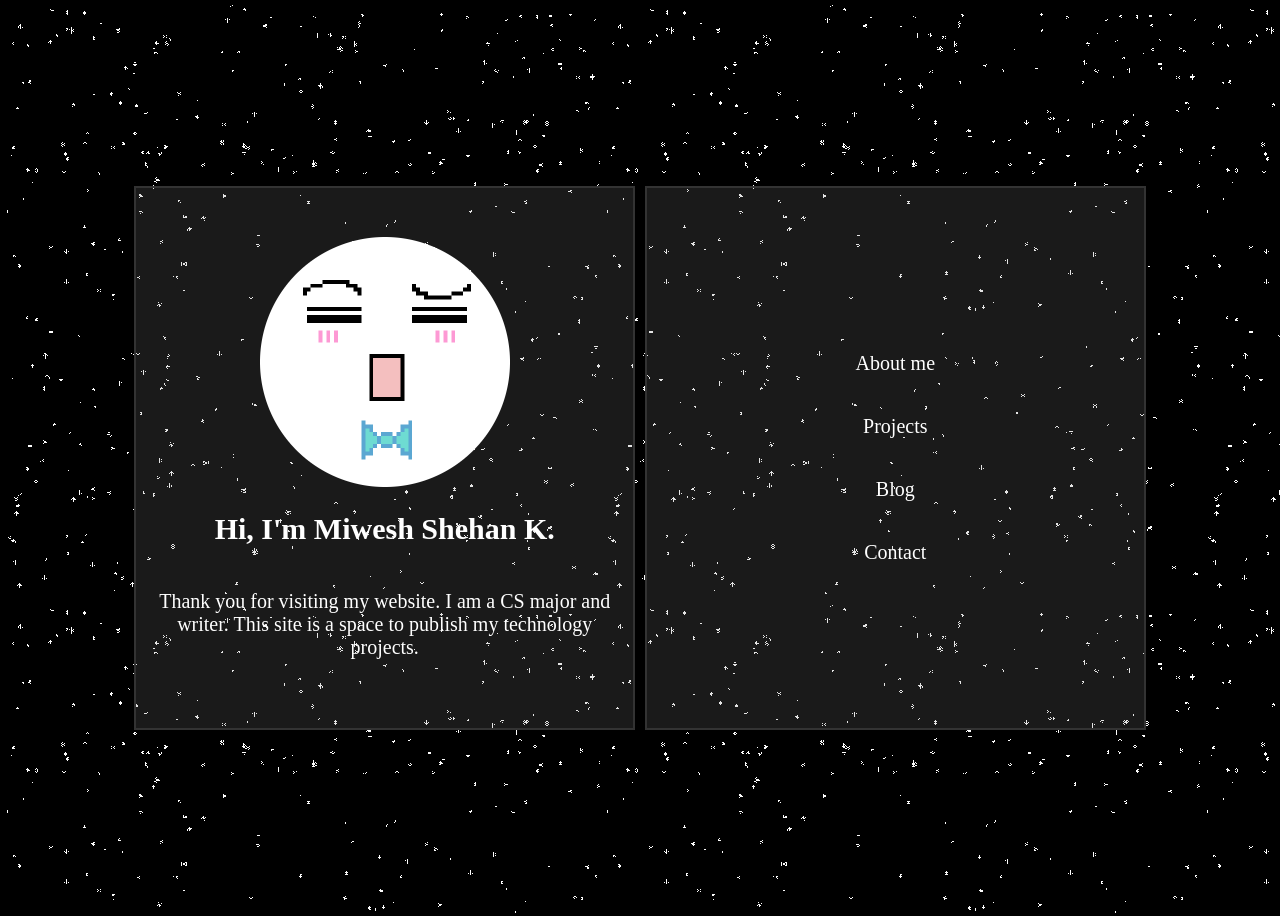
<file: index.html>
<!DOCTYPEe html>
<html lang = "en">
  <head>
    <meta charset="UTF-8">
    <meta name="viewport" content="width=device-width, initial-scale=1.0">
    <title>Supremestrawhat's Portfolio</title>
    <link href="styles.css" rel="stylesheet" type="text/css" media="all">
    <meta name="author" content="supremestrawhat">
    <link rel="icon" href="./images/pro-pic.png">
  </head>
  <body>
    <div class="wrapper">
      <div class="grid-container">
        <div class="grid-items">
          <img src="./images/pro-pic.png" width="250px">
          <h2 style="display: inline-block;">Hi, I'm Miwesh Shehan K.</h2>
          <p>Thank you for visiting my website. I am a CS major and writer. This site is a space to publish my technology projects.</p>
        </div>
        <div class="grid-items">
          <a href="./pages/about-me.html" class="link-div">
          <div class="nav">
            <p>About me</p>
          </div>
          </a>

          <a href="./pages/projects.html" class="link-div">
          <div class="nav">
            <p>Projects</p>
          </div>
          </a>

          <a href="https://medium.com/@supremestrawhat" class="link-div">
          <div class="nav">
            <p>Blog</p>
          </div>
          </a>

          <a href="./pages/contact.html" class="link-div">
          <div class="nav">
            <p>Contact</p>
          </div>
          </a>

        </div>
      </div>
    </div>
  </body>
</html>
</file>
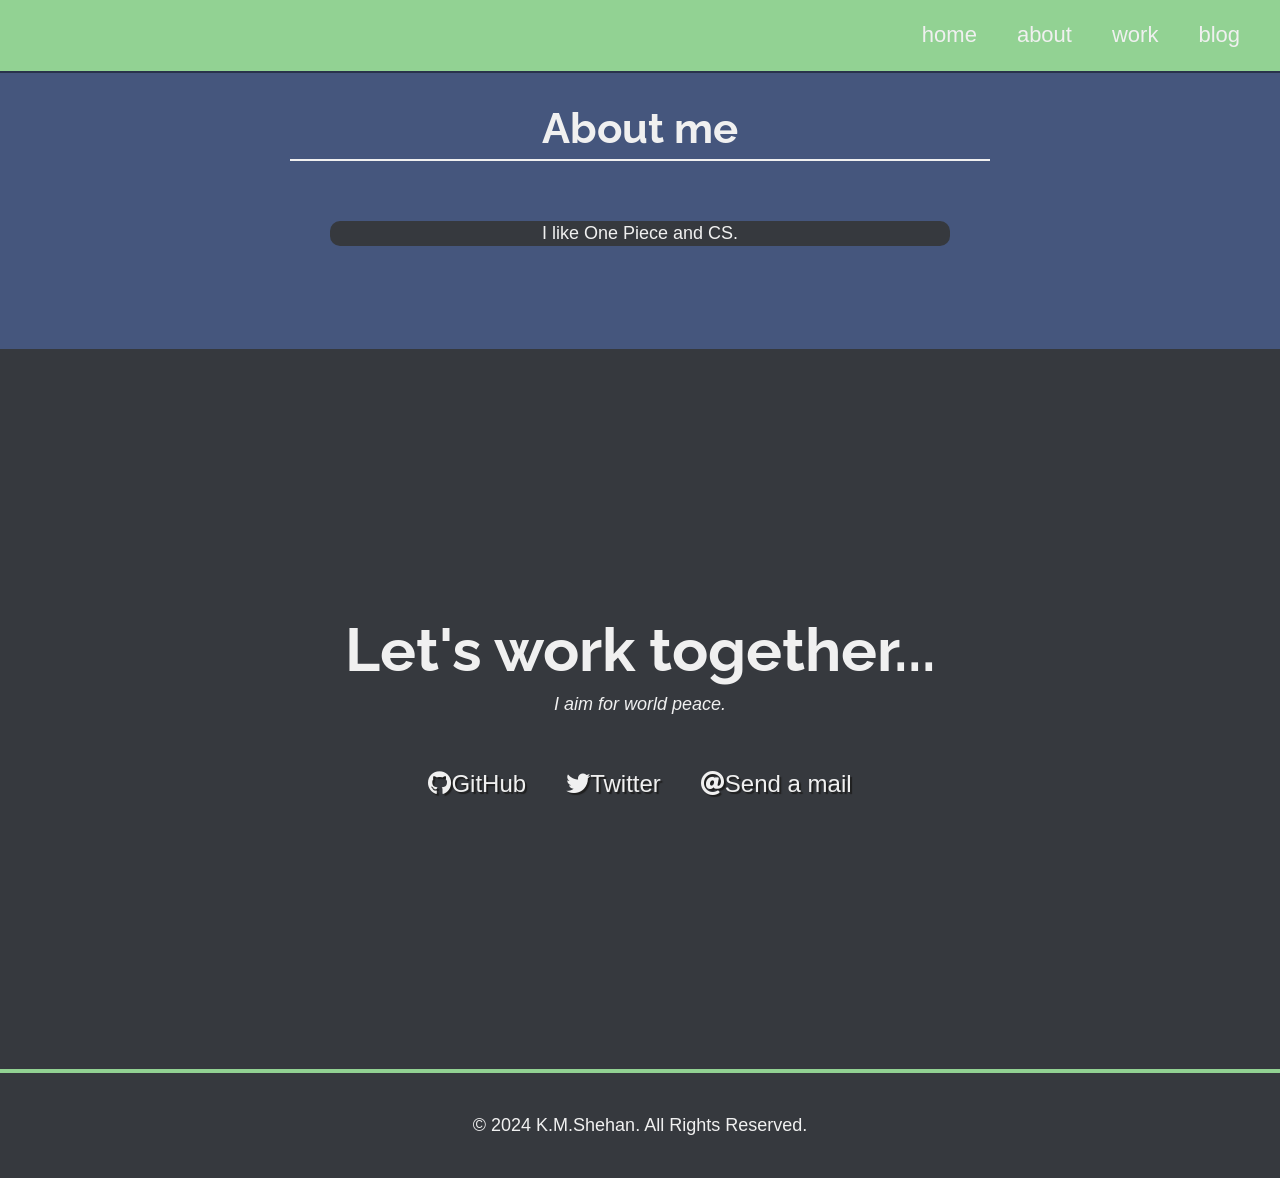
<file: main/about.html>
<!DOCTYPE html>
<html lang="en">
<head>
  <meta charset="UTF-8"/>
  <meta name="viewport" content="width=device-width, initial-scale=1.0" />
  <title>supremestrawhat</title>
  <link
      rel="stylesheet"
      href="https://use.fontawesome.com/releases/v5.8.1/css/all.css"
    />
  <link rel="stylesheet" href="styles.css">
  <link
  href="https://fonts.googleapis.com/css?family=Anton%7CBaskervville%7CRaleway&display=swap"
  rel="stylesheet"/>
</head>
<body>
  <nav id="navbar" class="nav">
    <ul class="nav-list">
      <li>
        <a href="../index.html">home</a>
      </li>
      <li>
        <a href="about.html">about</a>
      </li>
      <li>
        <a href="portfolio.html">work</a>
      </li>
      <li>
        <a href="https://medium.com/@supremestrawhat">blog</a>
      </li>
    </ul>
  </nav>

  <section id="main-section" class="main-section">
    <h2 class="main-header">About me</h2>
    <div class="main-content">
      <p>I like One Piece and CS.</p>
    </div> 

  </section>

  <section id="contact" class="contact-section">
    <div class="contacts-header">
      <h2>Let's work together...</h2>
      <p>I aim for world peace.</p>
    </div>
    <div class="contact-links">
      <a
      href="https://github.com/K-M-Shehan"
      target="_blank"
      class="button contact-details"><i class="fab fa-github"></i>GitHub</a>

      <a
      href="https://twitter.com/supremestrawhat"
      target="_blank"
      class="button contact-details"><i class="fab fa-twitter"></i>Twitter</a>

      <a
      href="/cdn-cgi/l/email-protection#f6938e979b869a93b6938e979b869a93d895999b"
      target="_blank"
      class="button contact-details"><i class="fas fa-at"></i>Send a mail</a>
    </div>
  </section>

  <footer>
    <p>
      &copy; 2024 K.M.Shehan. All Rights Reserved.
    </p>
  </footer>
</body>
</html>
</file>
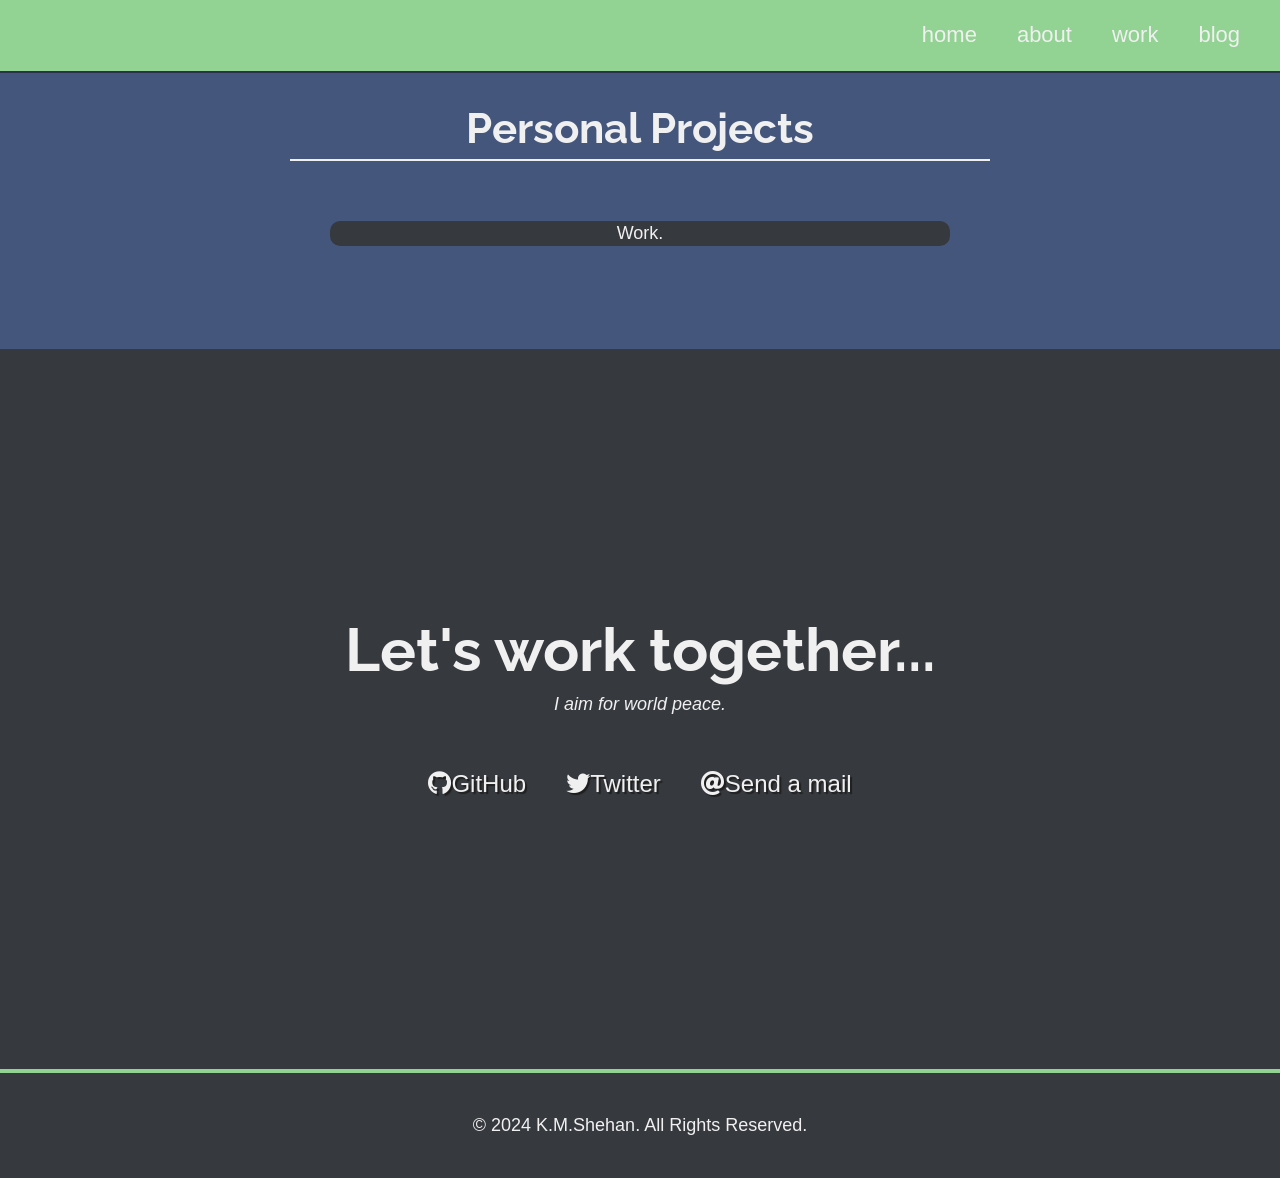
<file: main/portfolio.html>
<!DOCTYPE html>
<html lang="en">
<head>
  <meta charset="UTF-8"/>
  <meta name="viewport" content="width=device-width, initial-scale=1.0" />
  <title>supremestrawhat</title>
  <link
      rel="stylesheet"
      href="https://use.fontawesome.com/releases/v5.8.1/css/all.css"
    />
  <link rel="stylesheet" href="styles.css">
  <link
  href="https://fonts.googleapis.com/css?family=Anton%7CBaskervville%7CRaleway&display=swap"
  rel="stylesheet"/>
</head>
<body>
  <nav id="navbar" class="nav">
    <ul class="nav-list">
      <li>
        <a href="../index.html">home</a>
      </li>
      <li>
        <a href="about.html">about</a>
      </li>
      <li>
        <a href="portfolio.html">work</a>
      </li>
      <li>
        <a href="https://medium.com/@supremestrawhat">blog</a>
      </li>
    </ul>
  </nav>

  <section id="main-section" class="main-section">
    <h2 class="main-header">Personal Projects</h2>
    <div class="main-content">
      <p>Work.</p>
    </div> 

  </section> 

  <section id="contact" class="contact-section">
    <div class="contacts-header">
      <h2>Let's work together...</h2>
      <p>I aim for world peace.</p>
    </div>
    <div class="contact-links">
      <a
      href="https://github.com/K-M-Shehan"
      target="_blank"
      class="button contact-details"><i class="fab fa-github"></i>GitHub</a>

      <a
      href="https://twitter.com/supremestrawhat"
      target="_blank"
      class="button contact-details"><i class="fab fa-twitter"></i>Twitter</a>

      <a
      href="/cdn-cgi/l/email-protection#f6938e979b869a93b6938e979b869a93d895999b"
      target="_blank"
      class="button contact-details"><i class="fas fa-at"></i>Send a mail</a>
    </div>
  </section>

  <footer>
    <p>
      &copy; 2024 K.M.Shehan. All Rights Reserved.
    </p>
  </footer>
</body>
</html>
</file>
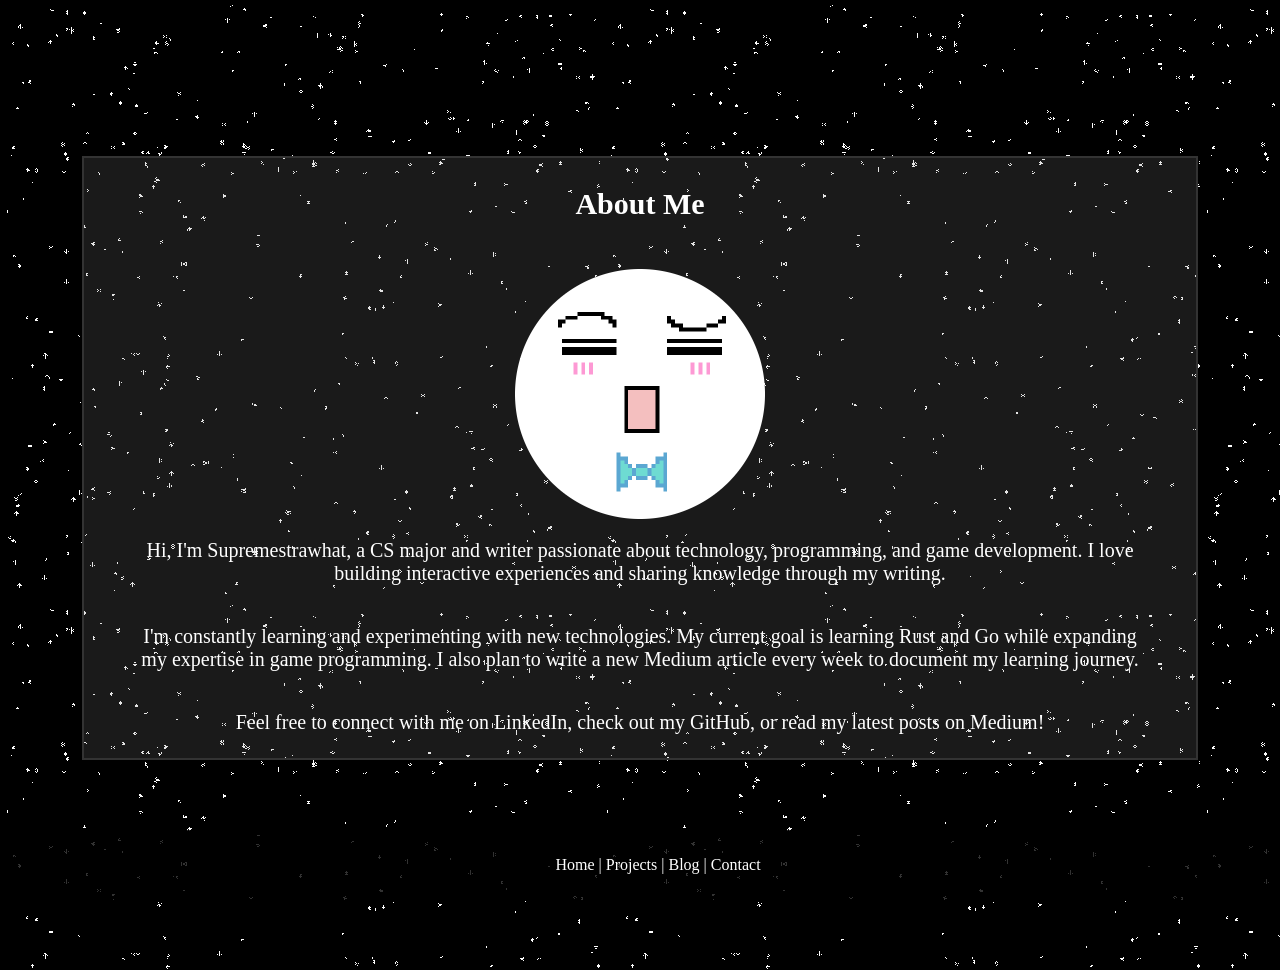
<file: pages/about-me.html>
<!DOCTYPE html>
<html lang = "en">
  <head>
    <meta charset="UTF-8">
    <meta name="viewport" content="width=device-width, initial-scale=1.0">
    <title>About me</title>
    <link href="../styles.css" rel="stylesheet" type="text/css" media="all">
    <meta name="author" content="supremestrawhat">
    <link rel="icon" href="../images/pro-pic.png">
  </head>
  <body>
    <div class="wrapper">
      <div class="about-me-div">
          <h2 style="display: inline-block;">About Me</h2>
          <br>
          <img src="../images/pro-pic.png" width="250px">
          <p>
            Hi, I'm Supremestrawhat, a CS major and writer passionate about technology, programming, and game development. I love building interactive experiences and sharing knowledge through my writing.
          </p>
          <p>
            I'm constantly learning and experimenting with new technologies. My current goal is learning Rust and Go while expanding my expertise in game programming. I also plan to write a new Medium article every week to document my learning journey.
          </p>
          <p>
            Feel free to connect with me on LinkedIn, check out my GitHub, or read my latest posts on Medium!
          </p>
      </div>
    </div>
    <br>
    <br>
    <br>
    <footer>
        <p>
            <a href="../index.html" id="footer-nav">Home</a> | 
            <a href="./projects.html" id="footer-nav">Projects</a> | 
        <a href="https://medium.com/@supremestrawhat" id="footer-nav">Blog</a> | 
            <a href="./contact.html" id="footer-nav">Contact</a>
        </p>
    </footer>
  </body>
</html>
</file>
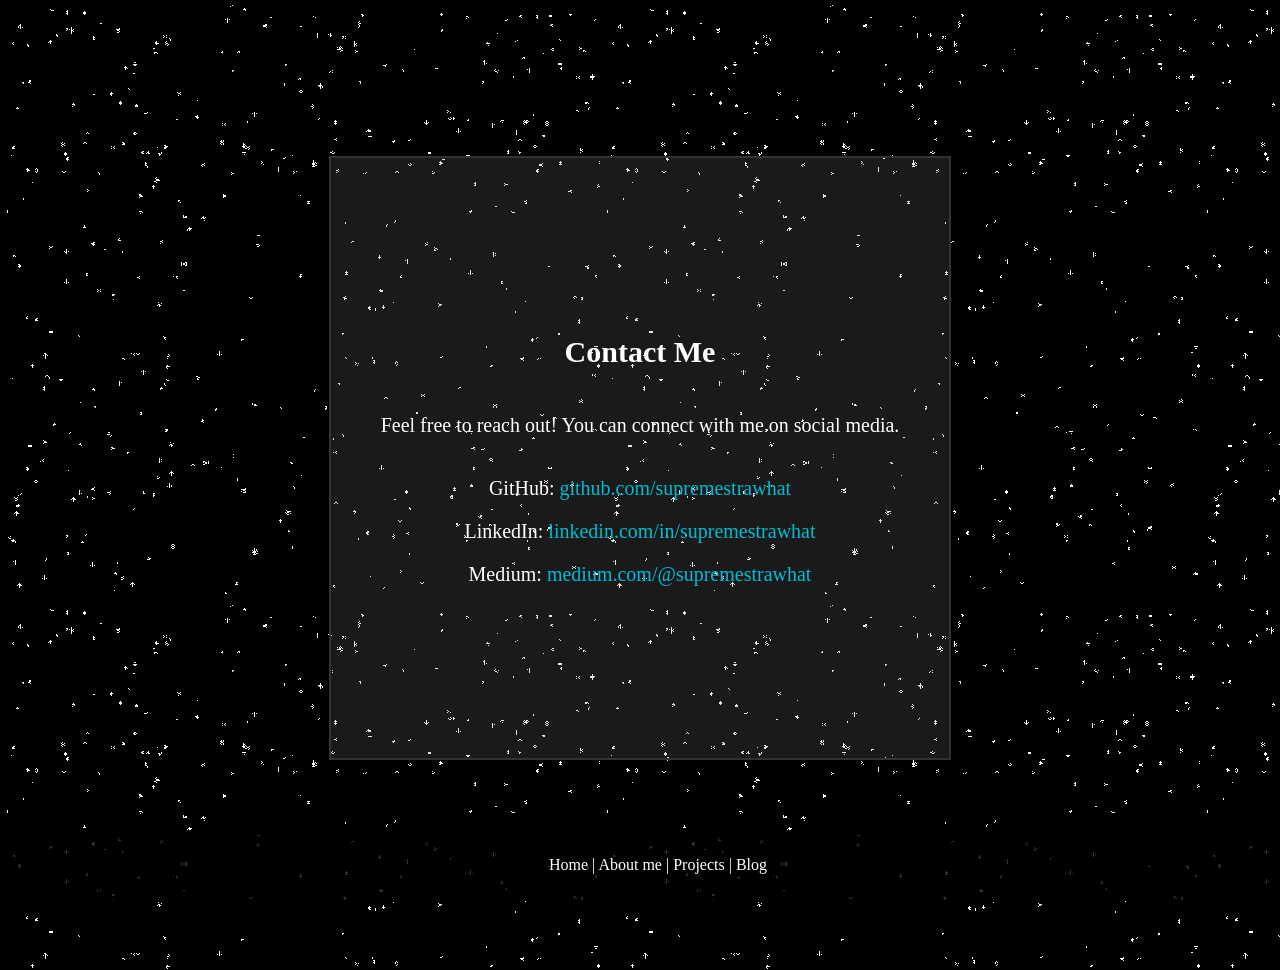
<file: pages/contact.html>
<!DOCTYPE html>
<html lang="en">
  <head>
    <meta charset="UTF-8">
    <meta name="viewport" content="width=device-width, initial-scale=1.0">
    <title>Contact Me</title>
    <link href="../styles.css" rel="stylesheet" type="text/css" media="all">
    <meta name="author" content="supremestrawhat">
    <link rel="icon" href="../images/pro-pic.png">
  </head>
  <body>
    <div class="wrapper">
      <div class="about-me-div">
          <h2>Contact Me</h2>
          <p>Feel free to reach out! You can connect with me on social media.</p>
          <div class="contact-links">
            <p>GitHub: <a href="https://github.com/K-M-Shehan" target="_blank">github.com/supremestrawhat</a></p>
            <p>LinkedIn: <a href="https://linkedin.com/in/miwesh-shehan" target="_blank">linkedin.com/in/supremestrawhat</a></p>
            <p>Medium: <a href="https://medium.com/@supremestrawhat" target="_blank">medium.com/@supremestrawhat</a></p>
          </div>
      </div>
    </div>
    <br>
    <br>
    <br>
    <footer>
        <p>
            <a href="../index.html" id="footer-nav">Home</a> | 
            <a href="./about-me.html" id="footer-nav">About me</a> | 
            <a href="./projects.html" id="footer-nav">Projects</a> | 
            <a href="https://medium.com/@supremestrawhat"" id="footer-nav">Blog</a>
        </p>
    </footer>
  </body>
</html>
</file>
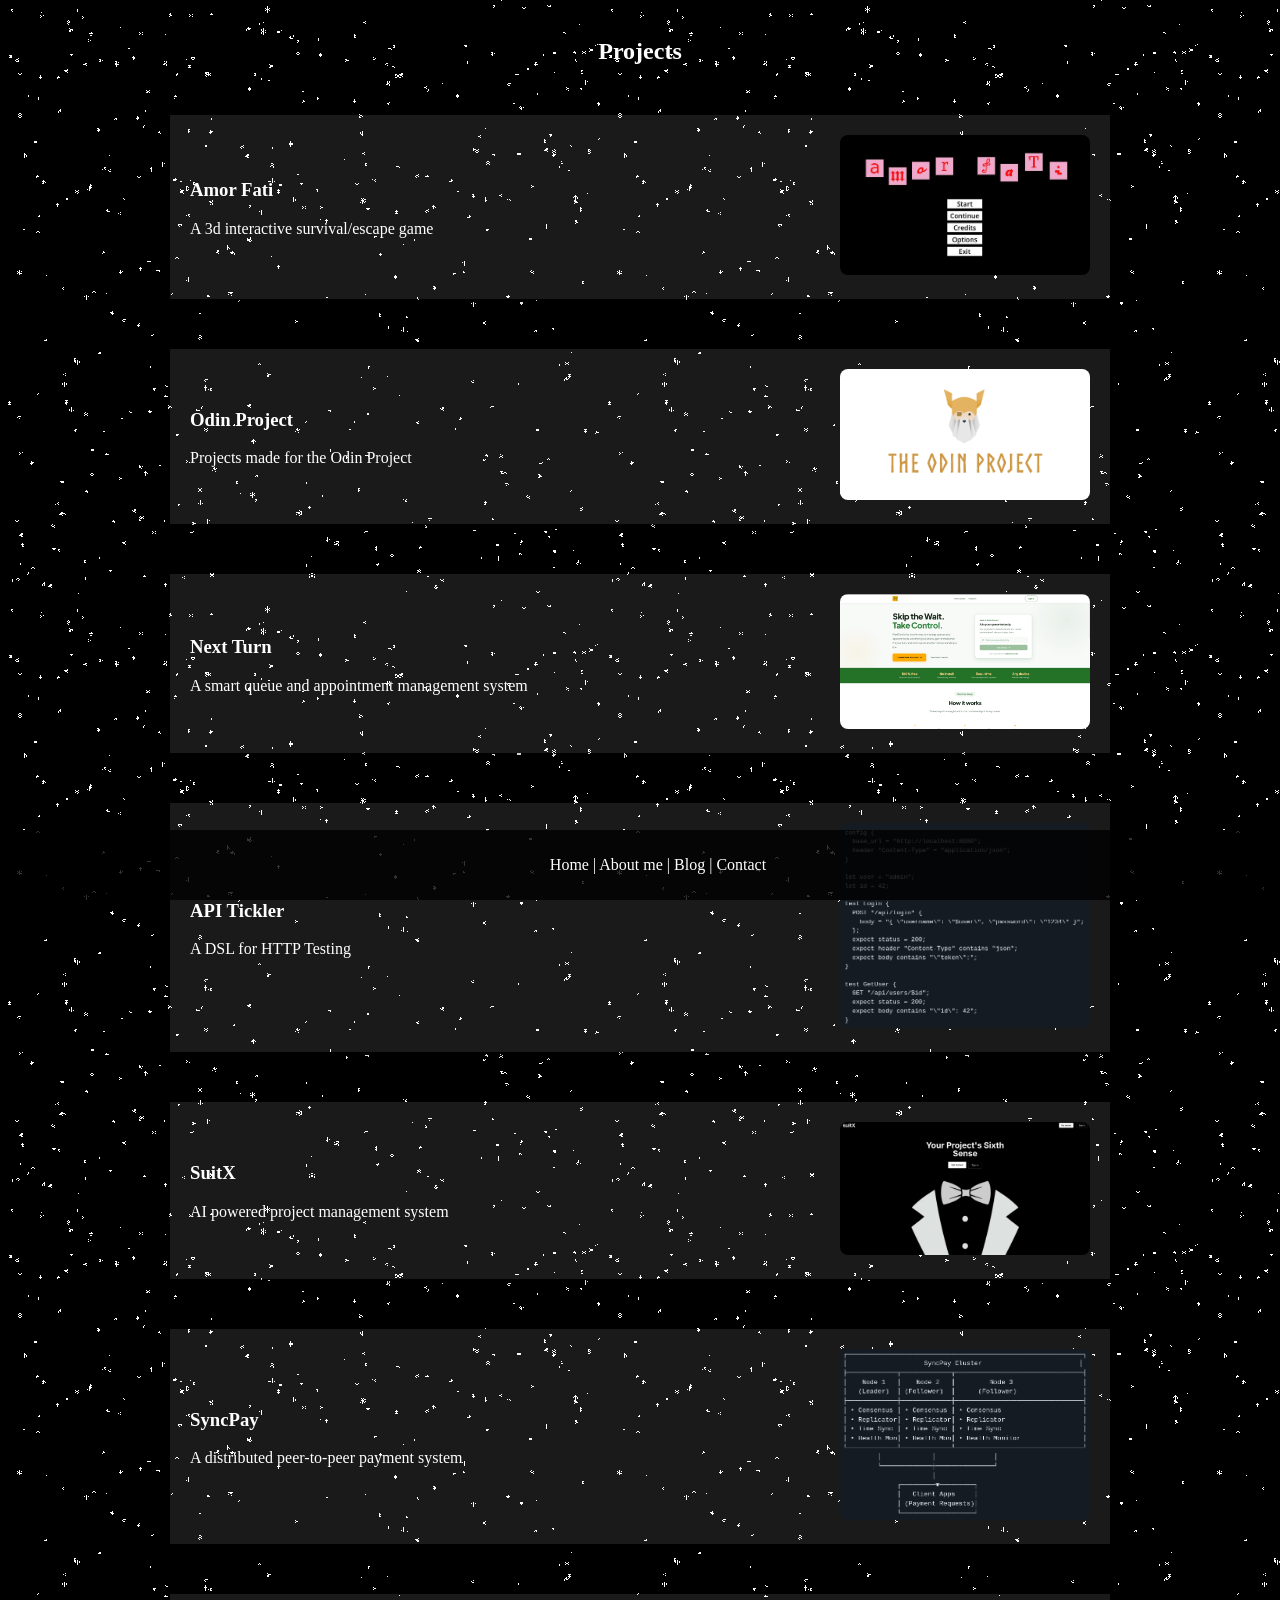
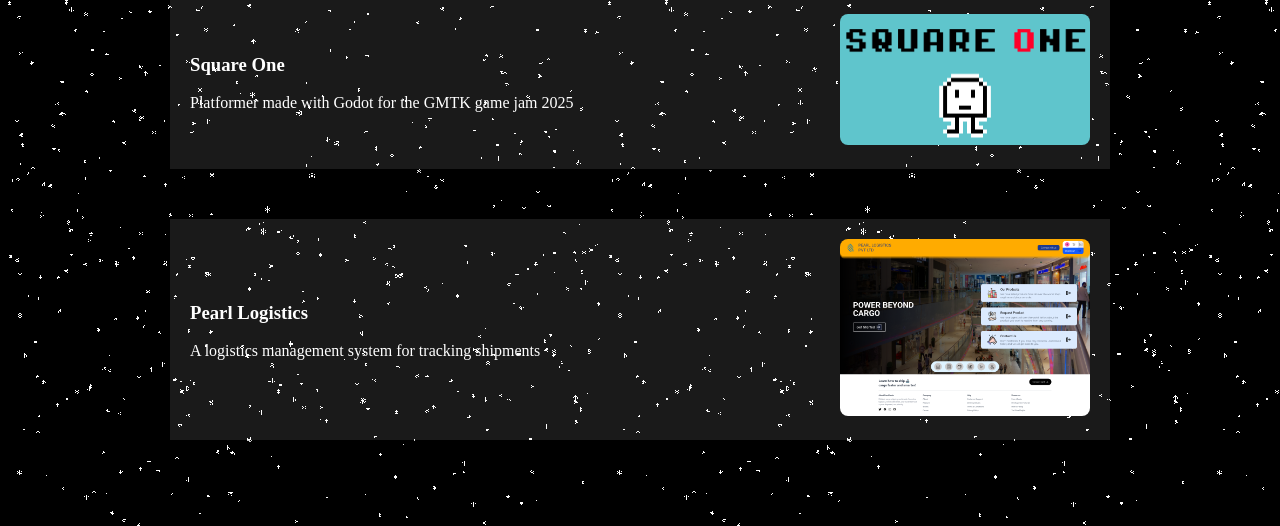
<file: pages/projects.html>
<!DOCTYPE html>
<html lang="en">
  <head>
    <meta charset="UTF-8">
    <meta name="viewport" content="width=device-width, initial-scale=1.0">
    <title>Projects</title>
    <link href="../styles.css" rel="stylesheet" type="text/css" media="all">
    <link href="../projects.css" rel="stylesheet" type="text/css" media="all">
    <meta name="author" content="supremestrawhat">
    <link rel="icon" href="../images/pro-pic.png">
  </head>
  <body>
    <main>
      <h2 align="center">Projects</h2>
        <a href="./projects/amor-fati.html" class="div-links">
          <div class="project-box">
            <div class="text-side">
              <h3>Amor Fati</h3>
              <p>A 3d interactive survival/escape game</p>
            </div>
            <div class="img-side">
              <img src="../images/projects/amor-fati.jpg">
            </div>
          </div>
        </a>

        <a href="./projects/odin-project.html" class="div-links">
          <div class="project-box">
            <div class="text-side">
              <h3>Odin Project</h3>
              <p>Projects made for the Odin Project</p>
            </div>
            <div class="img-side">
              <img src="../images/projects/odin-project.png">
            </div>
          </div>
        </a>
       
        <a href="./projects/next-turn.html" class="div-links">
          <div class="project-box">
            <div class="text-side">
              <h3>Next Turn</h3>
              <p>A smart queue and appointment management system</p>
            </div>
            <div class="img-side">
              <img src="../images/projects/next-turn.png">
            </div>
          </div>
        </a>

        <a href="./projects/api-tickler.html" class="div-links">
          <div class="project-box">
            <div class="text-side">
              <h3>API Tickler</h3>
              <p>A DSL for HTTP Testing</p>
            </div>
            <div class="img-side">
              <img src="../images/projects/api-tickler.png">
            </div>
          </div>
        </a>

        <a href="./projects/suitx.html" class="div-links">
          <div class="project-box">
            <div class="text-side">
              <h3>SuitX</h3>
              <p>AI powered project management system</p>
            </div>
            <div class="img-side">
              <img src="../images/projects/suitx.jpg">
            </div>
          </div>
        </a>

        <a href="./projects/syncpay.html" class="div-links">
          <div class="project-box">
            <div class="text-side">
              <h3>SyncPay</h3>
              <p>A distributed peer-to-peer payment system</p>
            </div>
            <div class="img-side">
              <img src="../images/projects/syncpay.png">
            </div>
        </div>
        </a>
     
      <a href="https://supremestrawhat.itch.io/square-one" class="div-links">
        <div class="project-box">
          <div class="text-side">
            <h3>Square One</h3>
            <p>Platformer made with Godot for the GMTK game jam 2025</p>
          </div>
          <div class="img-side">
            <img src="../images/projects/square-one.png">
          </div>
        </div>
      </a>

      <a href="./projects/pearl-logistics.html" class="div-links">
          <div class="project-box">
            <div class="text-side">
              <h3>Pearl Logistics</h3>
              <p>A logistics management system for tracking shipments</p>
            </div>
            <div class="img-side">
              <img src="../images/projects/pearl-logistics.png">
            </div>
        </div>
      </a>

    </main>
    <br>
    <footer>
        <p>
            <a href="../index.html" id="footer-nav">Home</a> | 
            <a href="./about-me.html" id="footer-nav">About me</a> | 
        <a href="https://medium.com/@supremestrawhat" id="footer-nav">Blog</a> | 
            <a href="./contact.html" id="footer-nav">Contact</a>
        </p>
    </footer>
  </body>
</html>
</file>
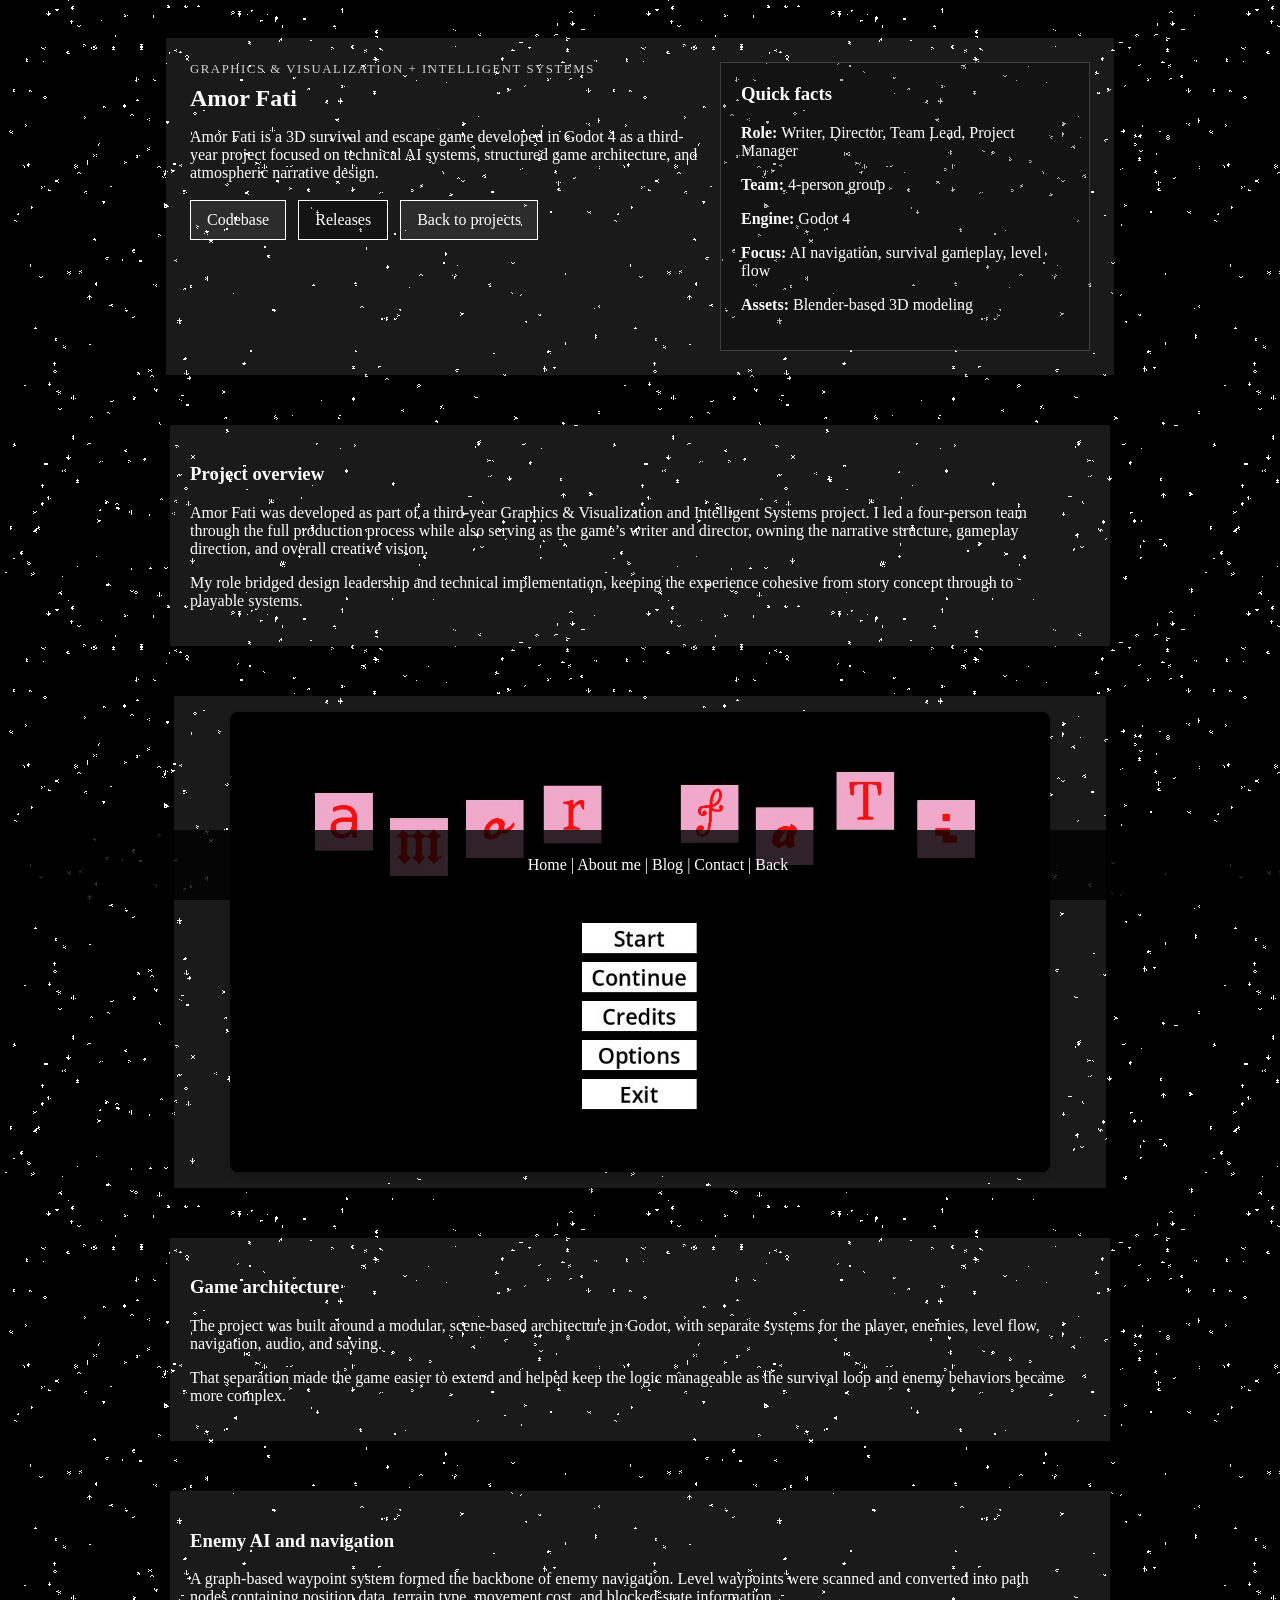
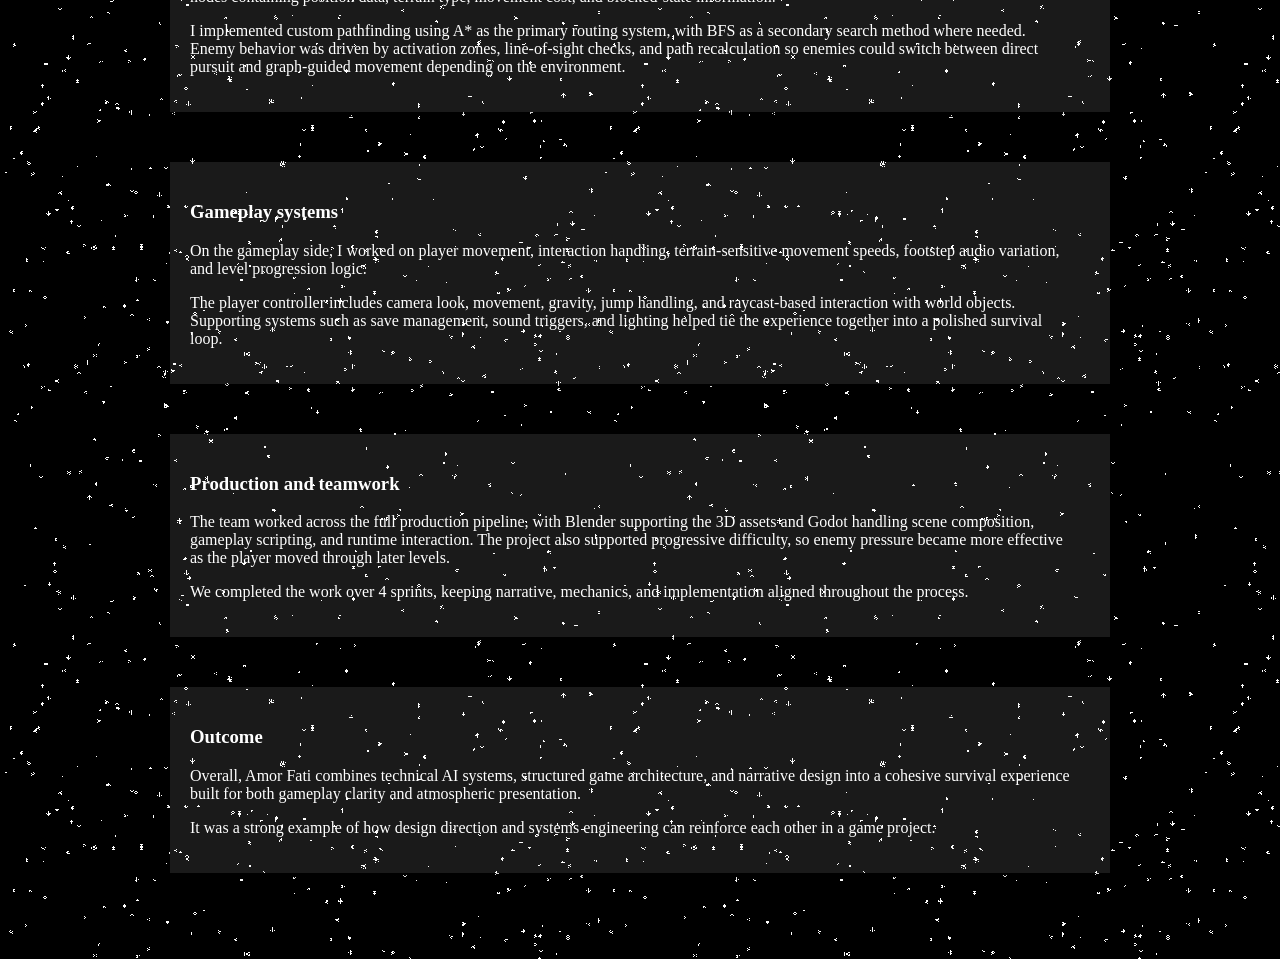
<file: pages/projects/amor-fati.html>
<!DOCTYPE html>
<html lang="en">
  <head>
    <meta charset="UTF-8">
    <meta name="viewport" content="width=device-width, initial-scale=1.0">
    <title>Amor Fati</title>
    <link href="../../styles.css" rel="stylesheet" type="text/css" media="all">
    <link href="../../projects.css" rel="stylesheet" type="text/css" media="all">
    <meta name="author" content="supremestrawhat">
    <link rel="icon" href="../../images/pro-pic.png">
  </head>
  <body>
    <main>
      <div class="project-hero">
        <div class="project-hero-copy">
          <p class="project-eyebrow">Graphics & Visualization + Intelligent Systems</p>
          <h2>Amor Fati</h2>
          <p>
            Amor Fati is a 3D survival and escape game developed in Godot 4 as a third-year project focused on
            technical AI systems, structured game architecture, and atmospheric narrative design.
          </p>
          <div class="project-actions">
			<a href="https://github.com/K-M-Shehan/amor-fati" class="project-button" target="_blank" rel="noopener noreferrer">Codebase</a>
			<a href="https://github.com/K-M-Shehan/amor-fati/releases" class="project-button project-button-secondary" target="_blank" rel="noopener noreferrer">Releases</a>
            <a href="../projects.html" class="project-button">Back to projects</a>
          </div>
        </div>
        <div class="project-hero-aside">
          <div class="project-meta-card">
            <h3>Quick facts</h3>
            <p><strong>Role:</strong> Writer, Director, Team Lead, Project Manager</p>
            <p><strong>Team:</strong> 4-person group</p>
            <p><strong>Engine:</strong> Godot 4</p>
            <p><strong>Focus:</strong> AI navigation, survival gameplay, level flow</p>
            <p><strong>Assets:</strong> Blender-based 3D modeling</p>
          </div>
        </div>
      </div>

      <div class="project-box">
        <div class="text-side">
          <h3>Project overview</h3>
          <p>
            Amor Fati was developed as part of a third-year Graphics & Visualization and Intelligent Systems project.
            I led a four-person team through the full production process while also serving as the game’s writer and director,
            owning the narrative structure, gameplay direction, and overall creative vision.
          </p>
          <p>
            My role bridged design leadership and technical implementation, keeping the experience cohesive from story concept
            through to playable systems.
          </p>
        </div>
      </div>

      <div class="project-box project-media-box">
        <img src="../../images/projects/amor-fati.jpg" alt="Amor Fati project preview" class="project-image project-detail-image">
      </div>

      <div class="project-box">
        <div class="text-side">
          <h3>Game architecture</h3>
          <p>
            The project was built around a modular, scene-based architecture in Godot, with separate systems for the player,
            enemies, level flow, navigation, audio, and saving.
          </p>
          <p>
            That separation made the game easier to extend and helped keep the logic manageable as the survival loop and enemy
            behaviors became more complex.
          </p>
        </div>
      </div>

      <div class="project-box">
        <div class="text-side">
          <h3>Enemy AI and navigation</h3>
          <p>
            A graph-based waypoint system formed the backbone of enemy navigation. Level waypoints were scanned and converted
            into path nodes containing position data, terrain type, movement cost, and blocked-state information.
          </p>
          <p>
            I implemented custom pathfinding using A* as the primary routing system, with BFS as a secondary search method where
            needed. Enemy behavior was driven by activation zones, line-of-sight checks, and path recalculation so enemies could
            switch between direct pursuit and graph-guided movement depending on the environment.
          </p>
        </div>
      </div>

      <div class="project-box">
        <div class="text-side">
          <h3>Gameplay systems</h3>
          <p>
            On the gameplay side, I worked on player movement, interaction handling, terrain-sensitive movement speeds,
            footstep audio variation, and level progression logic.
          </p>
          <p>
            The player controller includes camera look, movement, gravity, jump handling, and raycast-based interaction with
            world objects. Supporting systems such as save management, sound triggers, and lighting helped tie the experience
            together into a polished survival loop.
          </p>
        </div>
      </div>

      <div class="project-box">
        <div class="text-side">
          <h3>Production and teamwork</h3>
          <p>
            The team worked across the full production pipeline, with Blender supporting the 3D assets and Godot handling scene
            composition, gameplay scripting, and runtime interaction. The project also supported progressive difficulty, so enemy
            pressure became more effective as the player moved through later levels.
          </p>
          <p>
            We completed the work over 4 sprints, keeping narrative, mechanics, and implementation aligned throughout the process.
          </p>
        </div>
      </div>

      <div class="project-box">
        <div class="text-side">
          <h3>Outcome</h3>
          <p>
            Overall, Amor Fati combines technical AI systems, structured game architecture, and narrative design into a cohesive
            survival experience built for both gameplay clarity and atmospheric presentation.
          </p>
          <p>
            It was a strong example of how design direction and systems engineering can reinforce each other in a game project.
          </p>
        </div>
      </div>
    </main>
    <br>
    <footer>
        <p>
            <a href="../../index.html" id="footer-nav">Home</a> | 
            <a href="../about-me.html" id="footer-nav">About me</a> | 
        <a href="https://medium.com/@supremestrawhat" id="footer-nav">Blog</a> | 
            <a href="../contact.html" id="footer-nav">Contact</a> |
            <a href="../projects.html" id="footer-nav">Back</a>
        </p>
    </footer>
  </body>
</html>
</file>
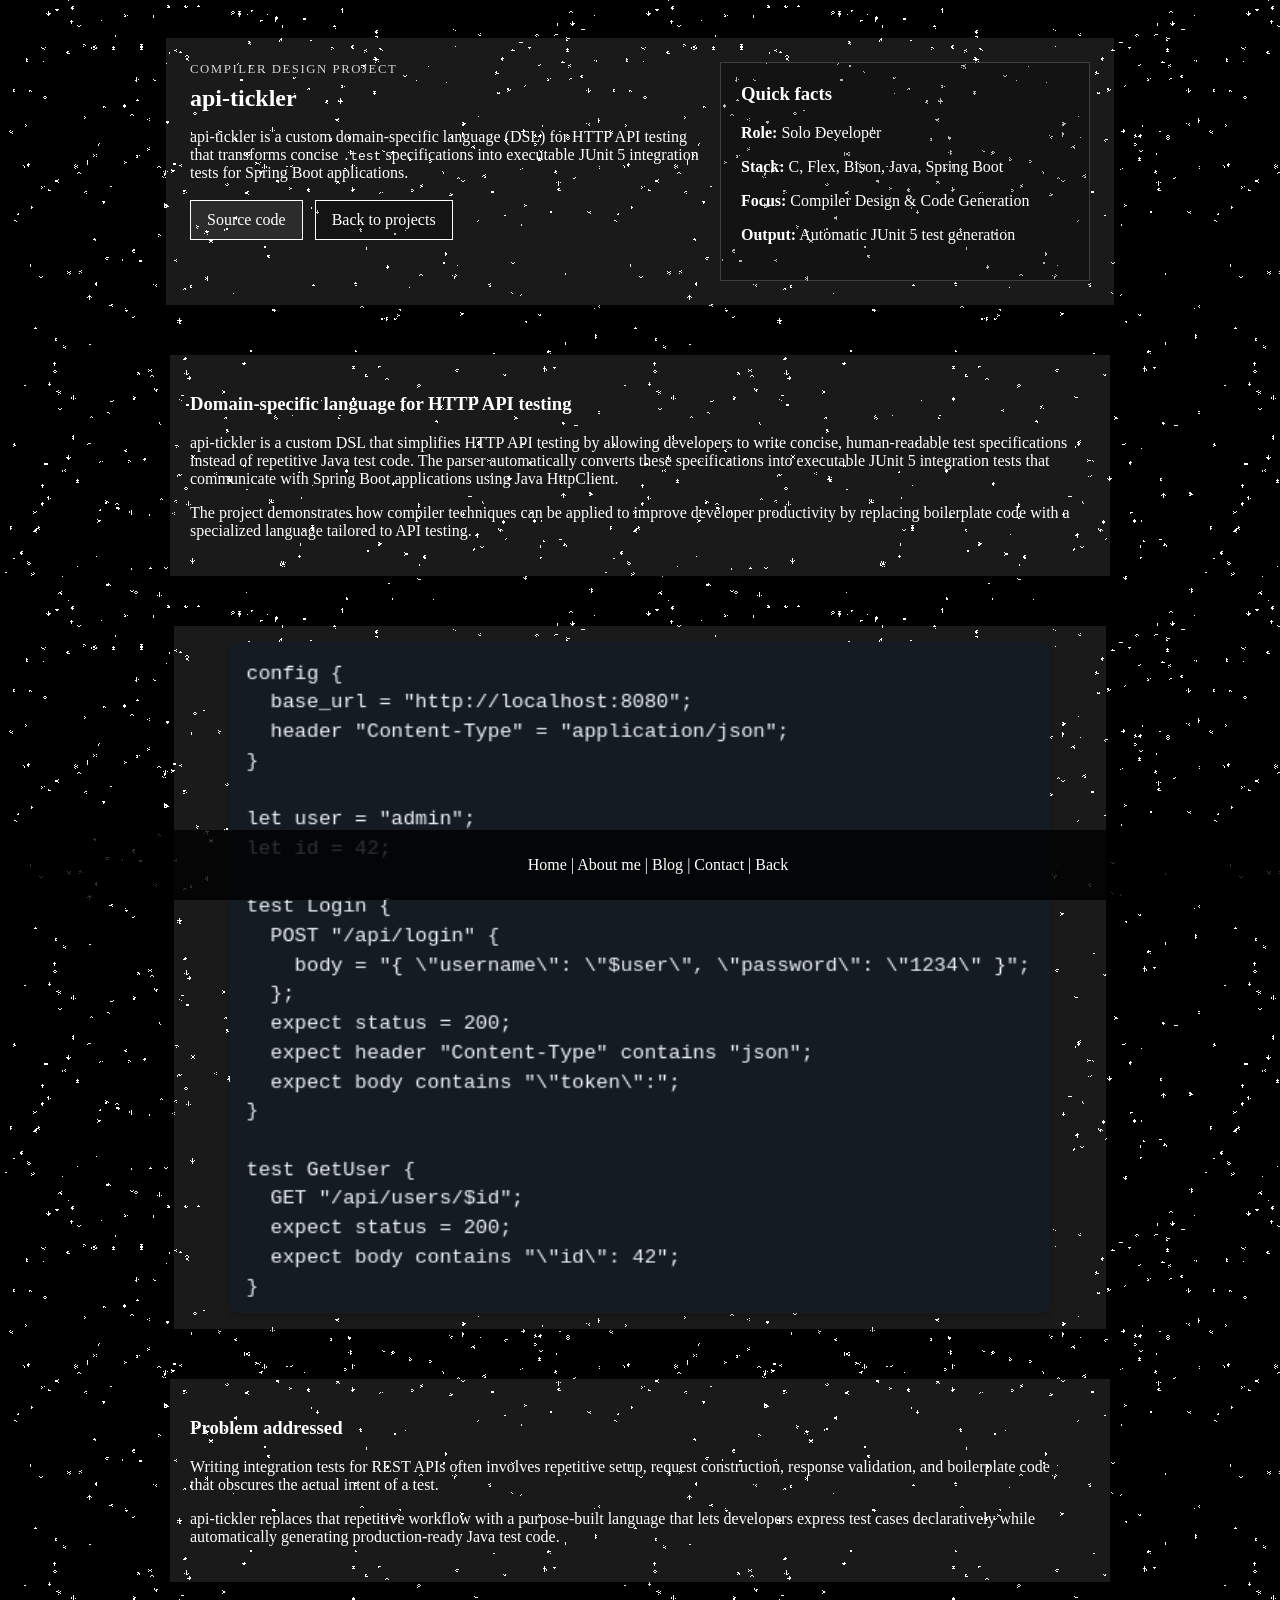
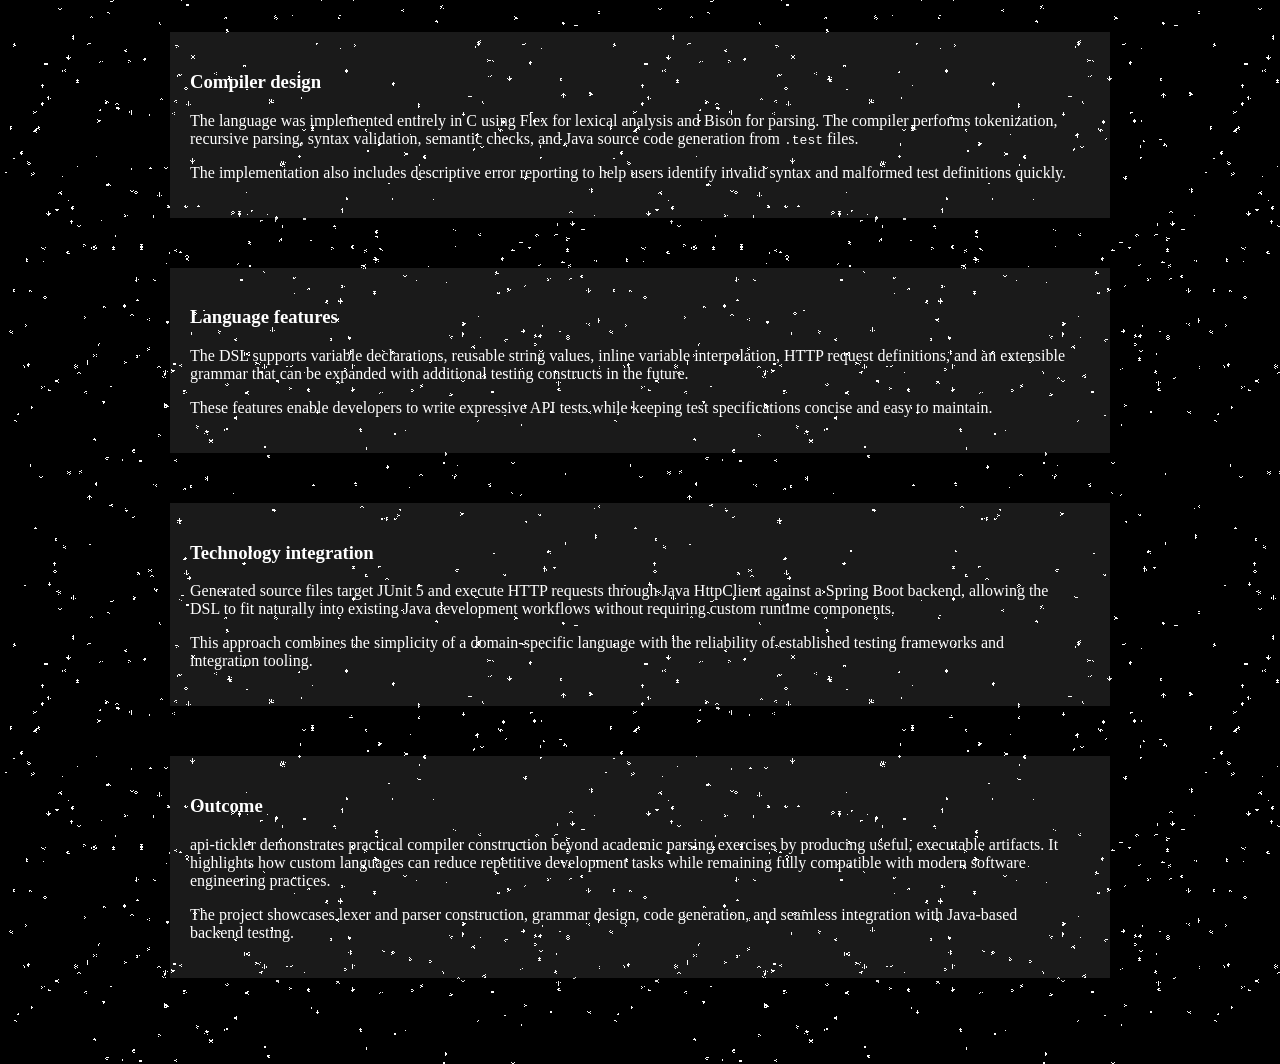
<file: pages/projects/api-tickler.html>
<!DOCTYPE html>
<html lang="en">
	<head>
		<meta charset="UTF-8">
		<meta name="viewport" content="width=device-width, initial-scale=1.0">
		<title>api-tickler</title>
		<link href="../../styles.css" rel="stylesheet" type="text/css" media="all">
		<link href="../../projects.css" rel="stylesheet" type="text/css" media="all">
		<meta name="author" content="supremestrawhat">
		<link rel="icon" href="../../images/pro-pic.png">
	</head>
	<body>
		<main>
			<div class="project-hero">
				<div class="project-hero-copy">
					<p class="project-eyebrow">Compiler Design Project</p>
					<h2>api-tickler</h2>
					<p>
						api-tickler is a custom domain-specific language (DSL) for HTTP API testing that
						transforms concise <code>.test</code> specifications into executable JUnit 5 integration
						tests for Spring Boot applications.
					</p>
					<div class="project-actions">
						<a href="https://github.com/K-M-Shehan/api-tickler" class="project-button" target="_blank" rel="noopener noreferrer">Source code</a>
						<a href="../projects.html" class="project-button project-button-secondary">Back to projects</a>
					</div>
				</div>

				<div class="project-hero-aside">
					<div class="project-meta-card">
						<h3>Quick facts</h3>
						<p><strong>Role:</strong> Solo Developer</p>
						<p><strong>Stack:</strong> C, Flex, Bison, Java, Spring Boot</p>
						<p><strong>Focus:</strong> Compiler Design & Code Generation</p>
						<p><strong>Output:</strong> Automatic JUnit 5 test generation</p>
					</div>
				</div>
			</div>

			<div class="project-box">
				<div class="text-side">
					<h3>Domain-specific language for HTTP API testing</h3>
					<p>
						api-tickler is a custom DSL that simplifies HTTP API testing by allowing developers
						to write concise, human-readable test specifications instead of repetitive Java test
						code. The parser automatically converts these specifications into executable JUnit 5
						integration tests that communicate with Spring Boot applications using Java HttpClient.
					</p>
					<p>
						The project demonstrates how compiler techniques can be applied to improve developer
						productivity by replacing boilerplate code with a specialized language tailored to API
						testing.
					</p>
				</div>
			</div>

			<a href="../../images/projects/api-tickler.png" class="div-links" target="_blank" rel="noopener noreferrer">
				<div class="project-box project-media-box">
					<img src="../../images/projects/api-tickler.png" alt="api-tickler project preview" class="project-image project-detail-image">
				</div>
			</a>

			<div class="project-box">
				<div class="text-side">
					<h3>Problem addressed</h3>
					<p>
						Writing integration tests for REST APIs often involves repetitive setup,
						request construction, response validation, and boilerplate code that obscures
						the actual intent of a test.
					</p>
					<p>
						api-tickler replaces that repetitive workflow with a purpose-built language
						that lets developers express test cases declaratively while automatically
						generating production-ready Java test code.
					</p>
				</div>
			</div>

			<div class="project-box">
				<div class="text-side">
					<h3>Compiler design</h3>
					<p>
						The language was implemented entirely in C using Flex for lexical analysis and
						Bison for parsing. The compiler performs tokenization, recursive parsing,
						syntax validation, semantic checks, and Java source code generation from
						<code>.test</code> files.
					</p>
					<p>
						The implementation also includes descriptive error reporting to help users
						identify invalid syntax and malformed test definitions quickly.
					</p>
				</div>
			</div>

			<div class="project-box">
				<div class="text-side">
					<h3>Language features</h3>
					<p>
						The DSL supports variable declarations, reusable string values, inline variable
						interpolation, HTTP request definitions, and an extensible grammar that can be
						expanded with additional testing constructs in the future.
					</p>
					<p>
						These features enable developers to write expressive API tests while keeping
						test specifications concise and easy to maintain.
					</p>
				</div>
			</div>

			<div class="project-box">
				<div class="text-side">
					<h3>Technology integration</h3>
					<p>
						Generated source files target JUnit 5 and execute HTTP requests through Java
						HttpClient against a Spring Boot backend, allowing the DSL to fit naturally
						into existing Java development workflows without requiring custom runtime
						components.
					</p>
					<p>
						This approach combines the simplicity of a domain-specific language with the
						reliability of established testing frameworks and integration tooling.
					</p>
				</div>
			</div>

			<div class="project-box">
				<div class="text-side">
					<h3>Outcome</h3>
					<p>
						api-tickler demonstrates practical compiler construction beyond academic parsing
						exercises by producing useful, executable artifacts. It highlights how custom
						languages can reduce repetitive development tasks while remaining fully compatible
						with modern software engineering practices.
					</p>
					<p>
						The project showcases lexer and parser construction, grammar design, code
						generation, and seamless integration with Java-based backend testing.
					</p>
				</div>
			</div>
		</main>

		<br>

		<footer>
			<p>
				<a href="../../index.html" id="footer-nav">Home</a> |
				<a href="../about-me.html" id="footer-nav">About me</a> |
				<a href="https://medium.com/@supremestrawhat" id="footer-nav">Blog</a> |
				<a href="../contact.html" id="footer-nav">Contact</a> |
				<a href="../projects.html" id="footer-nav">Back</a>
			</p>
		</footer>
	</body>
</html>
</file>
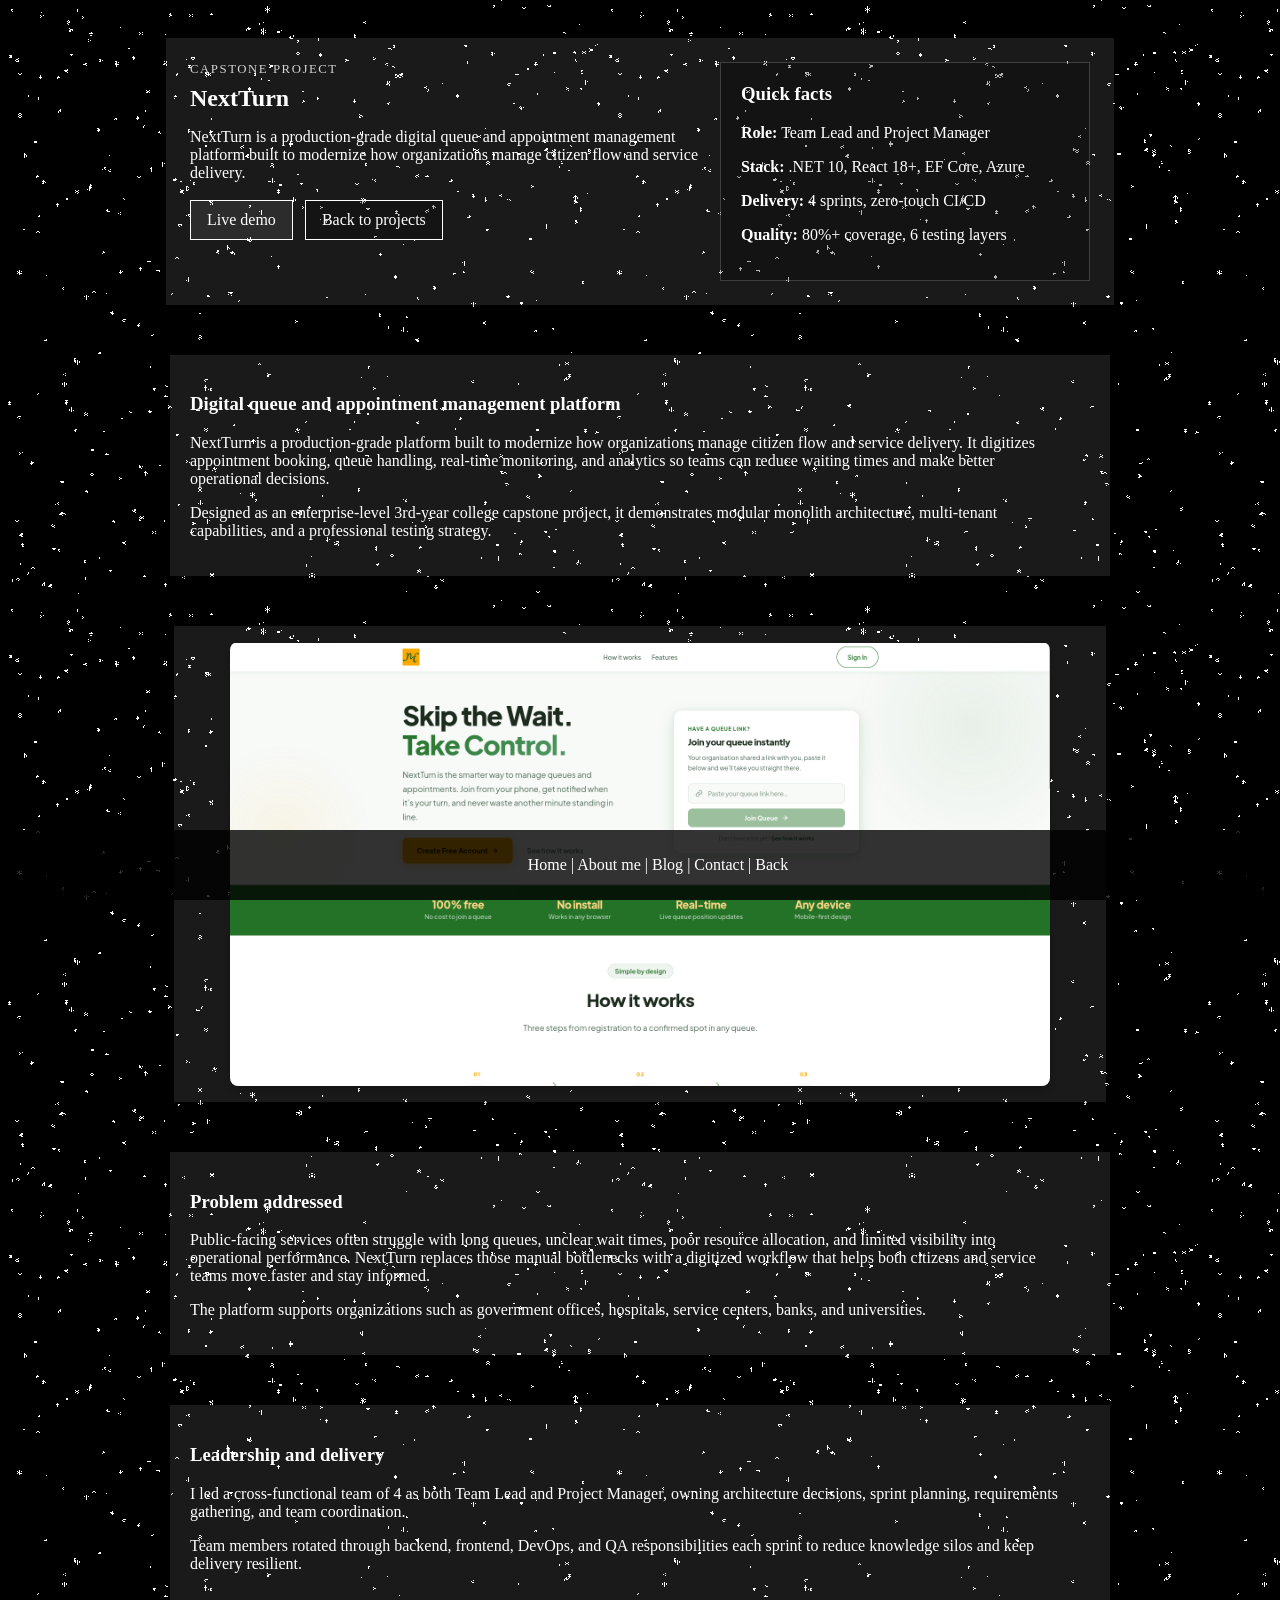
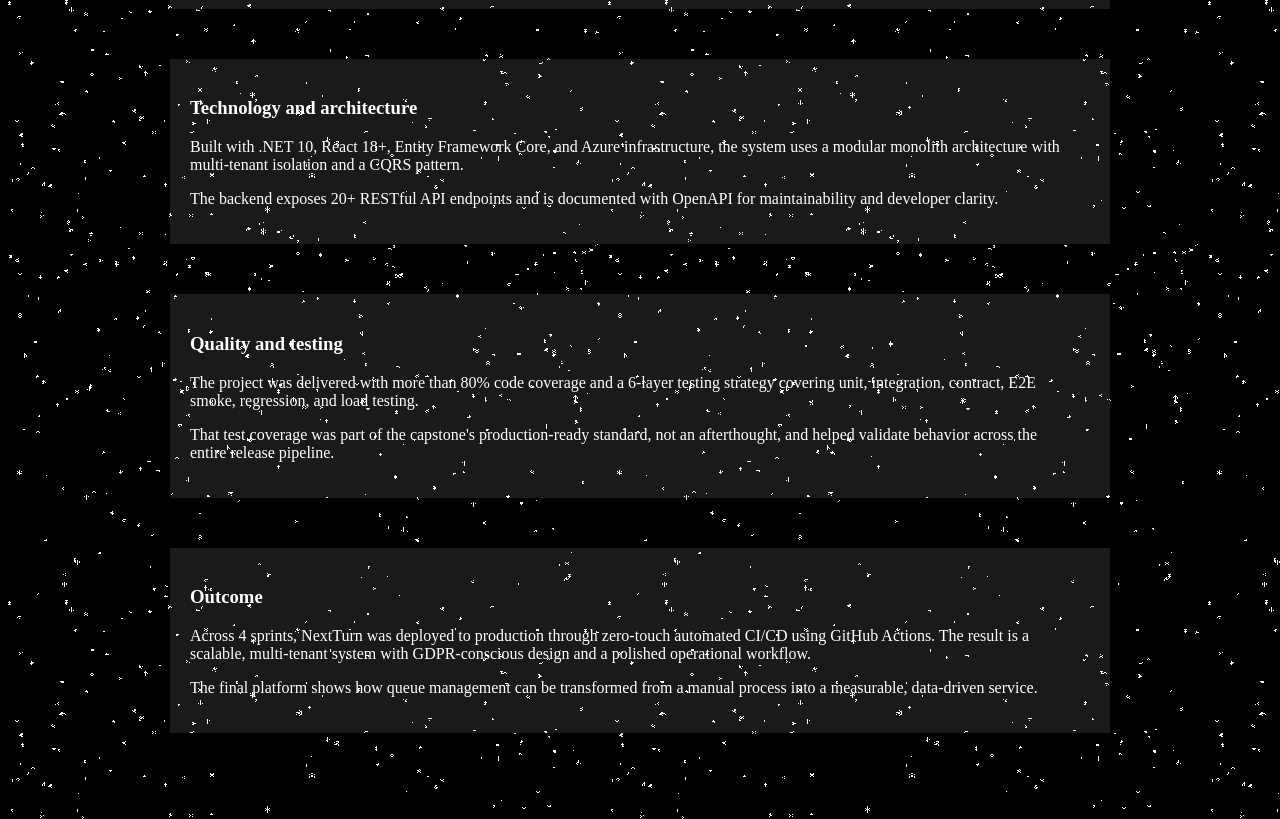
<file: pages/projects/next-turn.html>
<!DOCTYPE html>
<html lang="en">
	<head>
		<meta charset="UTF-8">
		<meta name="viewport" content="width=device-width, initial-scale=1.0">
		<title>NextTurn</title>
		<link href="../../styles.css" rel="stylesheet" type="text/css" media="all">
		<link href="../../projects.css" rel="stylesheet" type="text/css" media="all">
		<meta name="author" content="supremestrawhat">
		<link rel="icon" href="../../images/pro-pic.png">
	</head>
	<body>
		<main>
			<div class="project-hero">
				<div class="project-hero-copy">
					<p class="project-eyebrow">Capstone Project</p>
					<h2>NextTurn</h2>
					<p>
						NextTurn is a production-grade digital queue and appointment management platform built to modernize how organizations
						manage citizen flow and service delivery.
					</p>
					<div class="project-actions">
						<a href="https://web-mauve-nine-46.vercel.app/" class="project-button" target="_blank" rel="noopener noreferrer">Live demo</a>
						<a href="../projects.html" class="project-button project-button-secondary">Back to projects</a>
					</div>
				</div>
				<div class="project-hero-aside">
					<div class="project-meta-card">
						<h3>Quick facts</h3>
						<p><strong>Role:</strong> Team Lead and Project Manager</p>
						<p><strong>Stack:</strong> .NET 10, React 18+, EF Core, Azure</p>
						<p><strong>Delivery:</strong> 4 sprints, zero-touch CI/CD</p>
						<p><strong>Quality:</strong> 80%+ coverage, 6 testing layers</p>
					</div>
				</div>
			</div>

			<div class="project-box">
				<div class="text-side">
					<h3>Digital queue and appointment management platform</h3>
					<p>
						NextTurn is a production-grade platform built to modernize how organizations manage citizen flow and service delivery.
						It digitizes appointment booking, queue handling, real-time monitoring, and analytics so teams can reduce waiting times
						and make better operational decisions.
					</p>
					<p>
						Designed as an enterprise-level 3rd-year college capstone project, it demonstrates modular monolith architecture,
						multi-tenant capabilities, and a professional testing strategy.
					</p>
				</div>
			</div>

			<a href="https://web-mauve-nine-46.vercel.app/" class="div-links" target="_blank" rel="noopener noreferrer">
				<div class="project-box project-media-box">
					<img src="../../images/projects/next-turn.png" alt="NextTurn project preview" class="project-image project-detail-image">
				</div>
			</a>

			<div class="project-box">
				<div class="text-side">
					<h3>Problem addressed</h3>
					<p>
						Public-facing services often struggle with long queues, unclear wait times, poor resource allocation, and limited visibility
						into operational performance. NextTurn replaces those manual bottlenecks with a digitized workflow that helps both citizens
						and service teams move faster and stay informed.
					</p>
					<p>
						The platform supports organizations such as government offices, hospitals, service centers, banks, and universities.
					</p>
				</div>
			</div>

			<div class="project-box">
				<div class="text-side">
					<h3>Leadership and delivery</h3>
					<p>
						I led a cross-functional team of 4 as both Team Lead and Project Manager, owning architecture decisions, sprint planning,
						requirements gathering, and team coordination.
					</p>
					<p>
						Team members rotated through backend, frontend, DevOps, and QA responsibilities each sprint to reduce knowledge silos
						and keep delivery resilient.
					</p>
				</div>
			</div>

			<div class="project-box">
				<div class="text-side">
					<h3>Technology and architecture</h3>
					<p>
						Built with .NET 10, React 18+, Entity Framework Core, and Azure infrastructure, the system uses a modular monolith
						architecture with multi-tenant isolation and a CQRS pattern.
					</p>
					<p>
						The backend exposes 20+ RESTful API endpoints and is documented with OpenAPI for maintainability and developer clarity.
					</p>
				</div>
			</div>

			<div class="project-box">
				<div class="text-side">
					<h3>Quality and testing</h3>
					<p>
						The project was delivered with more than 80% code coverage and a 6-layer testing strategy covering unit, integration,
						contract, E2E smoke, regression, and load testing.
					</p>
					<p>
						That test coverage was part of the capstone's production-ready standard, not an afterthought, and helped validate behavior
						across the entire release pipeline.
					</p>
				</div>
			</div>

			<div class="project-box">
				<div class="text-side">
					<h3>Outcome</h3>
					<p>
						Across 4 sprints, NextTurn was deployed to production through zero-touch automated CI/CD using GitHub Actions.
						The result is a scalable, multi-tenant system with GDPR-conscious design and a polished operational workflow.
					</p>
					<p>
						The final platform shows how queue management can be transformed from a manual process into a measurable, data-driven service.
					</p>
				</div>
			</div>
		</main>
		<br>
		<footer>
				<p>
						<a href="../../index.html" id="footer-nav">Home</a> | 
						<a href="../about-me.html" id="footer-nav">About me</a> | 
				<a href="https://medium.com/@supremestrawhat" id="footer-nav">Blog</a> | 
						<a href="../contact.html" id="footer-nav">Contact</a> |
						<a href="../projects.html" id="footer-nav">Back</a>
				</p>
		</footer>
	</body>
</html>
</file>
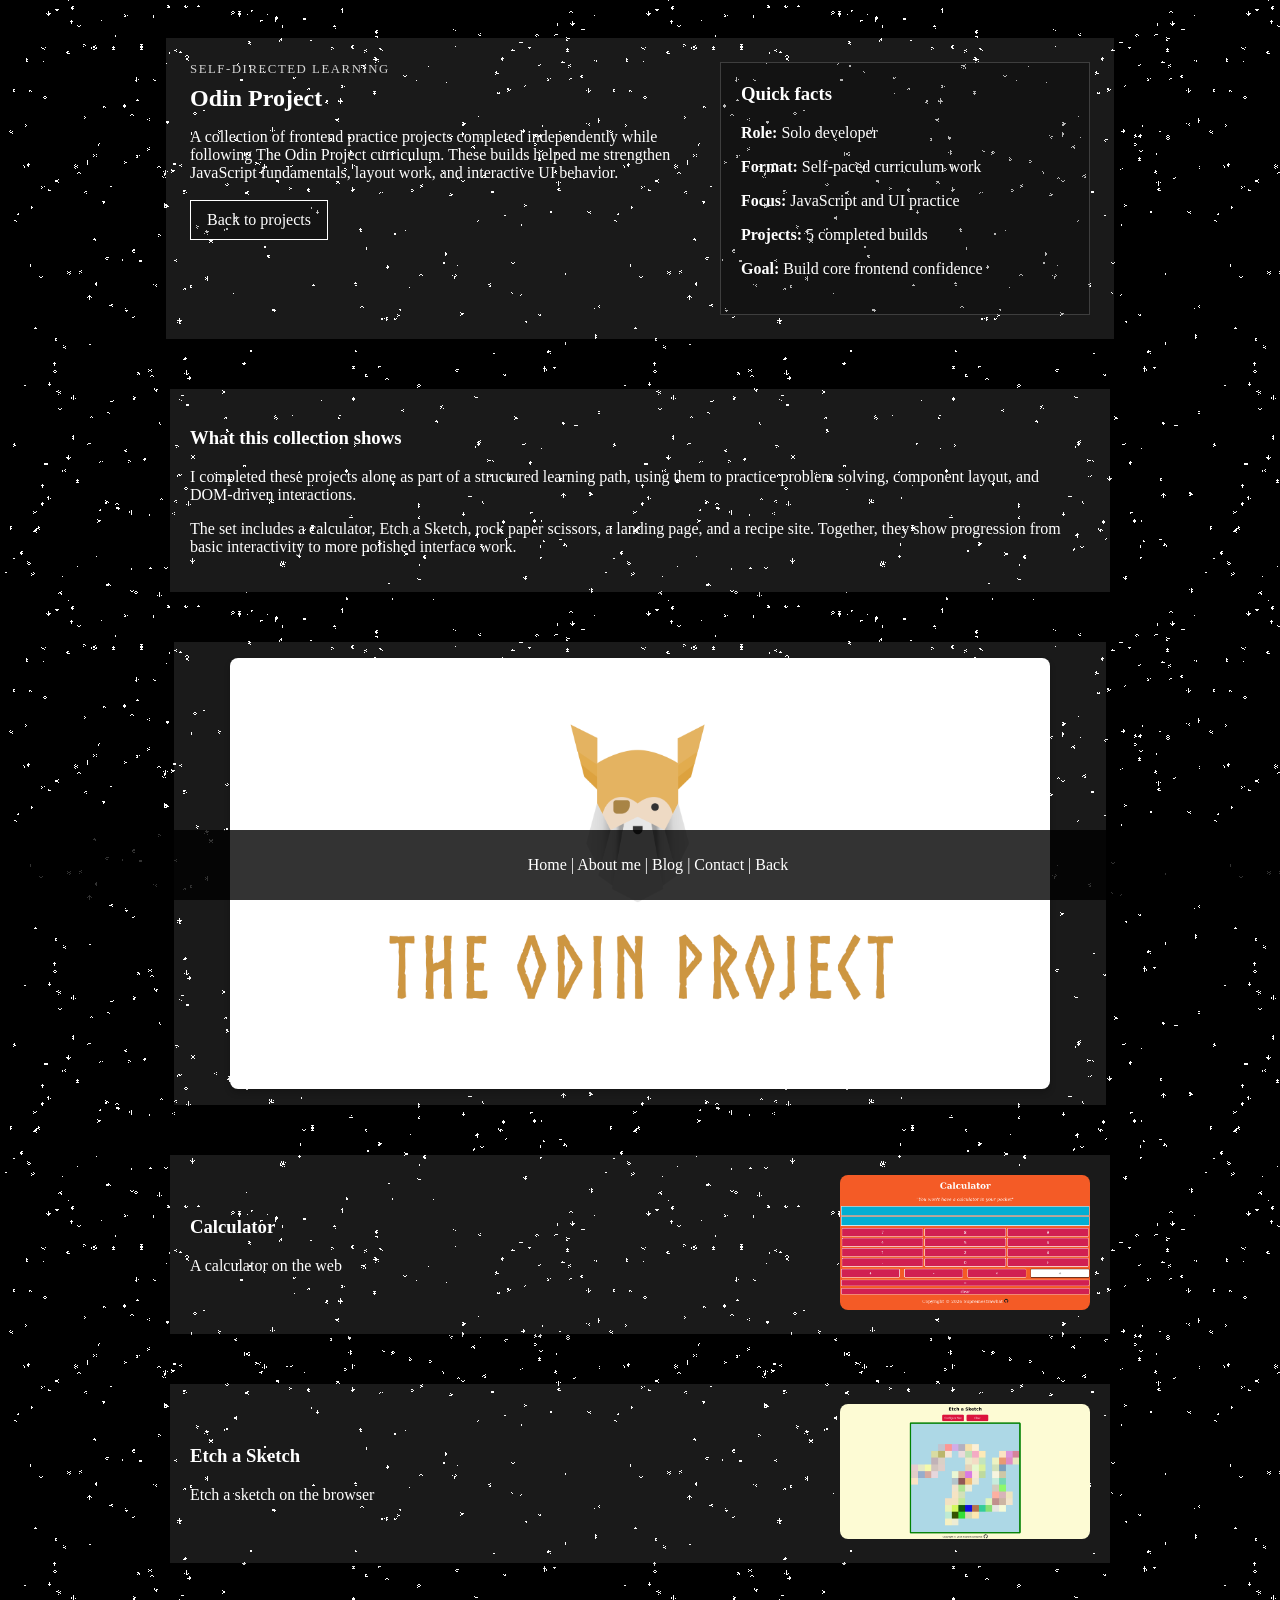
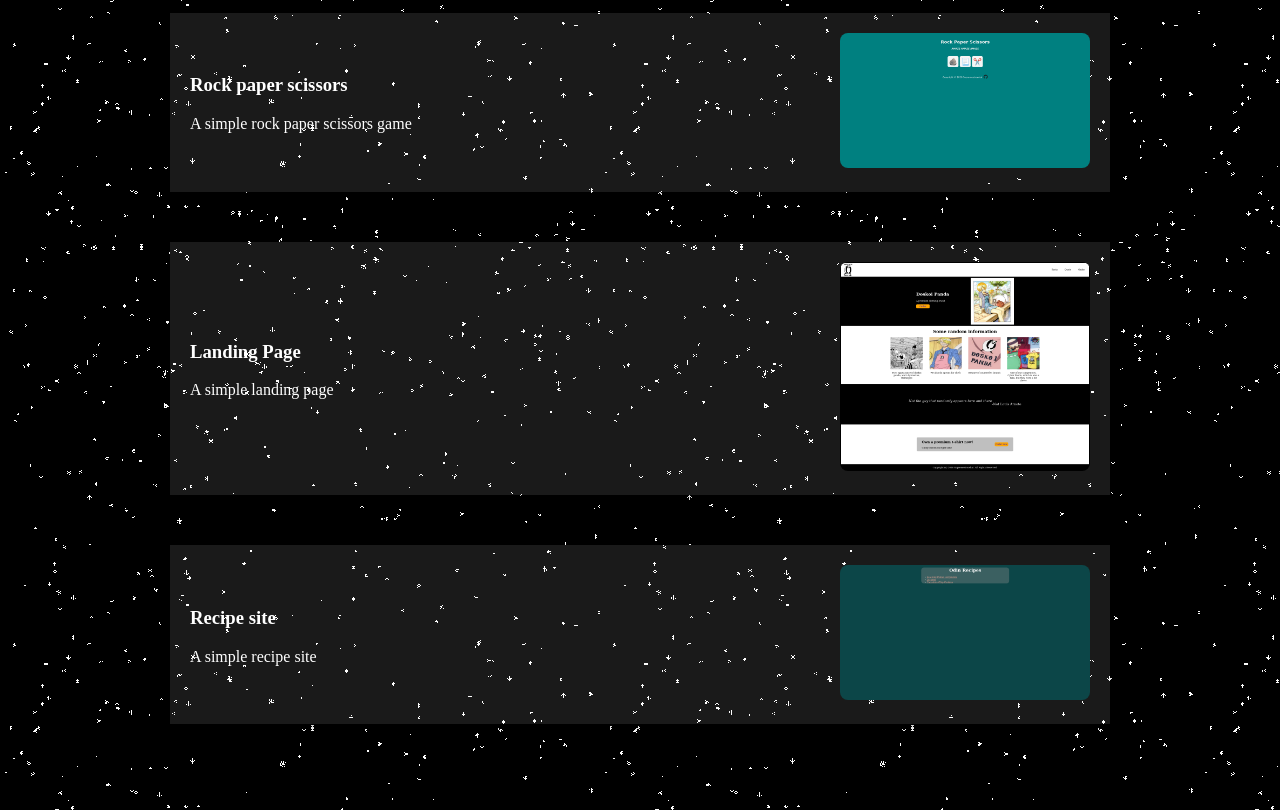
<file: pages/projects/odin-project.html>
<!DOCTYPE html>
<html lang="en">
  <head>
    <meta charset="UTF-8">
    <meta name="viewport" content="width=device-width, initial-scale=1.0">
    <title>Odin Project</title>
    <link href="../../styles.css" rel="stylesheet" type="text/css" media="all">
    <link href="../../projects.css" rel="stylesheet" type="text/css" media="all">
    <meta name="author" content="supremestrawhat">
    <link rel="icon" href="../images/pro-pic.png">
  </head>
  <body>
    <main>
      <div class="project-hero">
        <div class="project-hero-copy">
          <p class="project-eyebrow">Self-directed learning</p>
          <h2>Odin Project</h2>
          <p>
            A collection of frontend practice projects completed independently while following The Odin Project curriculum.
            These builds helped me strengthen JavaScript fundamentals, layout work, and interactive UI behavior.
          </p>
          <div class="project-actions">
            <a href="../projects.html" class="project-button project-button-secondary">Back to projects</a>
          </div>
        </div>
        <div class="project-hero-aside">
          <div class="project-meta-card">
            <h3>Quick facts</h3>
            <p><strong>Role:</strong> Solo developer</p>
            <p><strong>Format:</strong> Self-paced curriculum work</p>
            <p><strong>Focus:</strong> JavaScript and UI practice</p>
            <p><strong>Projects:</strong> 5 completed builds</p>
            <p><strong>Goal:</strong> Build core frontend confidence</p>
          </div>
        </div>
      </div>

      <div class="project-box">
        <div class="text-side">
          <h3>What this collection shows</h3>
          <p>
            I completed these projects alone as part of a structured learning path, using them to practice problem solving,
            component layout, and DOM-driven interactions.
          </p>
          <p>
            The set includes a calculator, Etch a Sketch, rock paper scissors, a landing page, and a recipe site. Together,
            they show progression from basic interactivity to more polished interface work.
          </p>
        </div>
      </div>

      <a href="https://www.theodinproject.com/" class="div-links" target="_blank" rel="noopener noreferrer">
        <div class="project-box project-media-box">
          <img src="../../images/projects/odin-project.png" alt="Odin Project preview" class="project-image project-detail-image">
        </div>
      </a>

      <a href="https://k-m-shehan.github.io/odin-calculator/" class="div-links">
         <div class="project-box">
          <div class="text-side">
            <h3>Calculator</h3>
            <p>A calculator on the web</p>
          </div>
          <div class="img-side">
            <img src="../../images/projects/odin-calc.png">
          </div>
        </div>
      </a>

      <a href="https://k-m-shehan.github.io/odin-etch-a-sketch/" class="div-links">
         <div class="project-box">
          <div class="text-side">
            <h3>Etch a Sketch</h3>
            <p>Etch a sketch on the browser </p>
          </div>
          <div class="img-side">
            <img src="../../images/projects/odin-eas.png">
          </div>
        </div>
      </a>

      <a href="https://k-m-shehan.github.io/odin-rock-paper-scissors/" class="div-links">
         <div class="project-box">
          <div class="text-side">
            <h3>Rock paper scissors</h3>
            <p>A simple rock paper scissors game</p>
          </div>
          <div class="img-side">
            <img src="../../images/projects/odin-rpc.png">
          </div>
        </div>
      </a>

      <a href="https://k-m-shehan.github.io/odin-landing-page/" class="div-links">
         <div class="project-box">
          <div class="text-side">
            <h3>Landing Page</h3>
            <p>A simple landing page</p>
          </div>
          <div class="img-side">
            <img src="../../images/projects/odin-landingpage.png">
          </div>
        </div>
      </a>

      <a href="https://k-m-shehan.github.io/odin-recipes/" class="div-links">
         <div class="project-box">
          <div class="text-side">
            <h3>Recipe site</h3>
            <p>A simple recipe site</p>
          </div>
          <div class="img-side">
            <img src="../../images/projects/odin-recipe.png">
          </div>
        </div>
      </a>
    </main>
    <br>
    <footer>
        <p>
            <a href="../../index.html" id="footer-nav">Home</a> | 
            <a href="../about-me.html" id="footer-nav">About me</a> | 
        <a href="https://medium.com/@supremestrawhat" id="footer-nav">Blog</a> | 
            <a href="../contact.html" id="footer-nav">Contact</a> |
            <a href="../projects.html"id="footer-nav">Back</a>
        </p>
    </footer>
  </body>
</html>
</file>
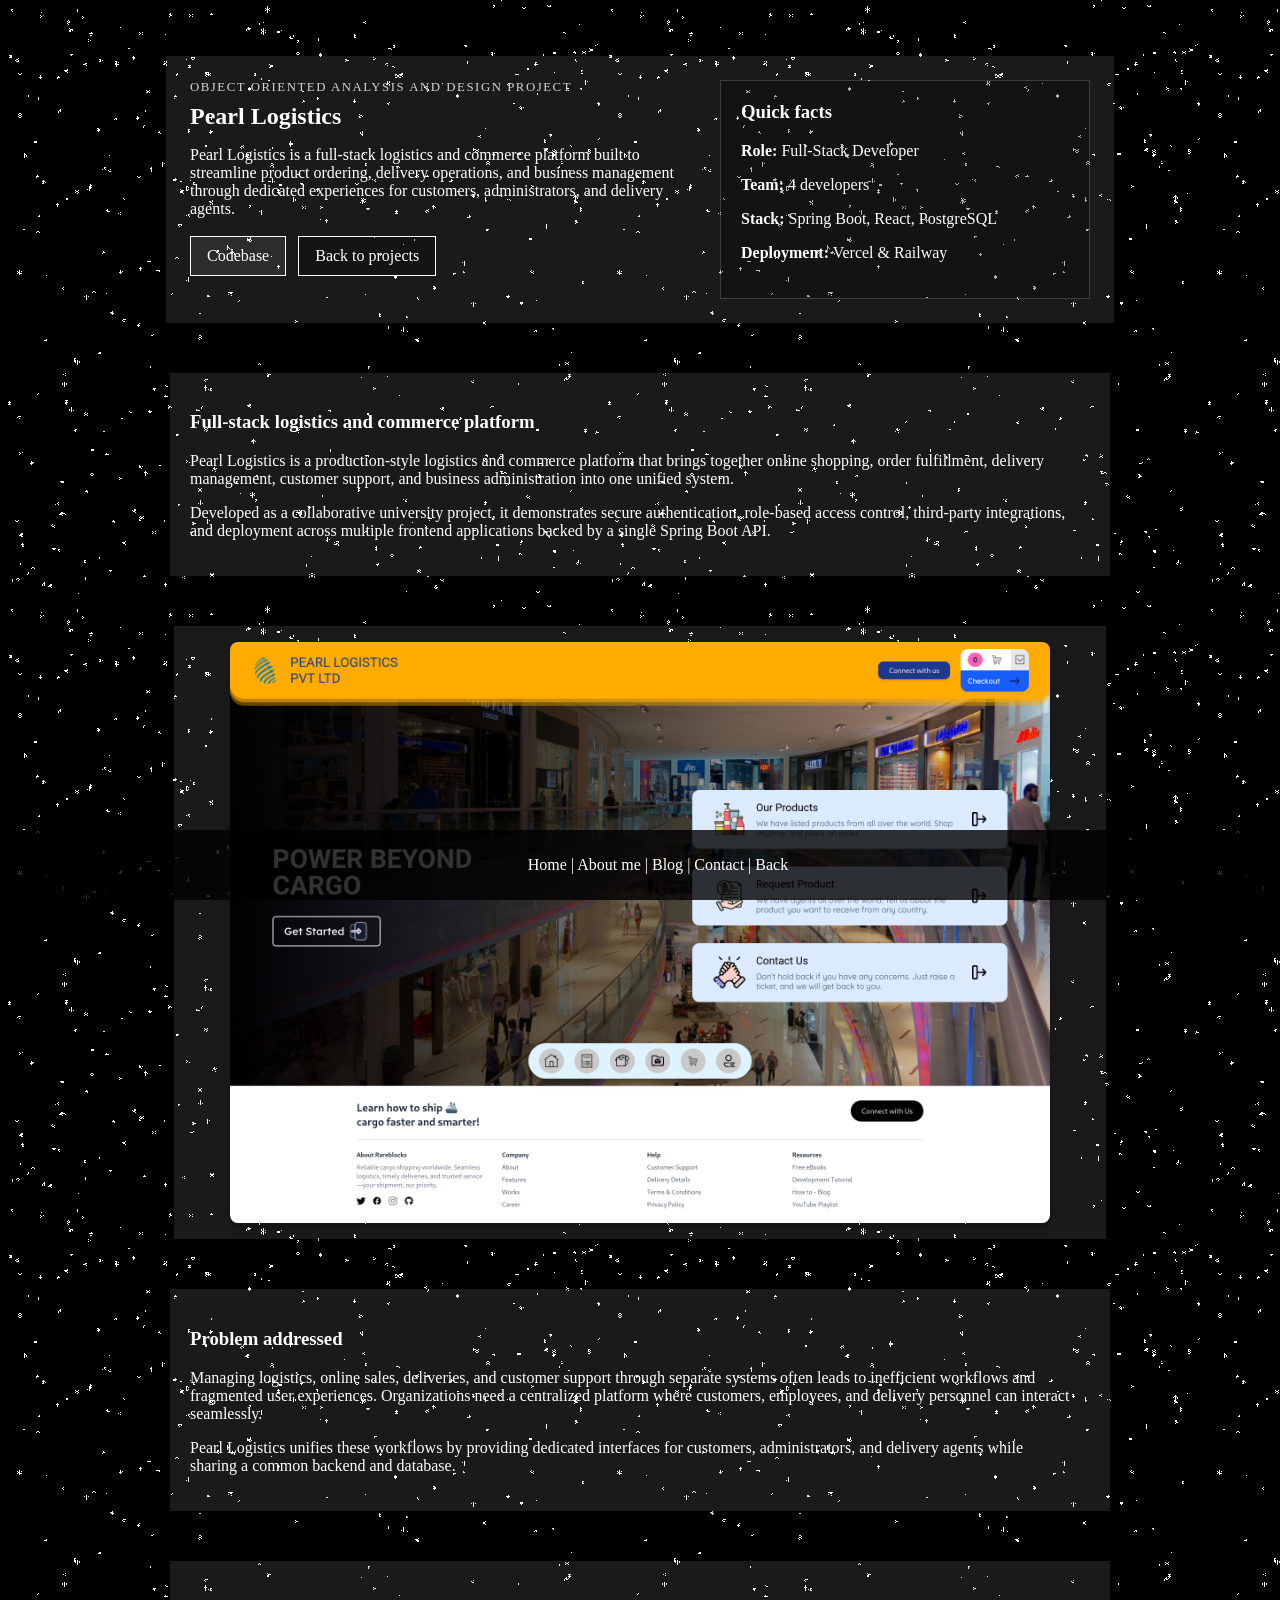
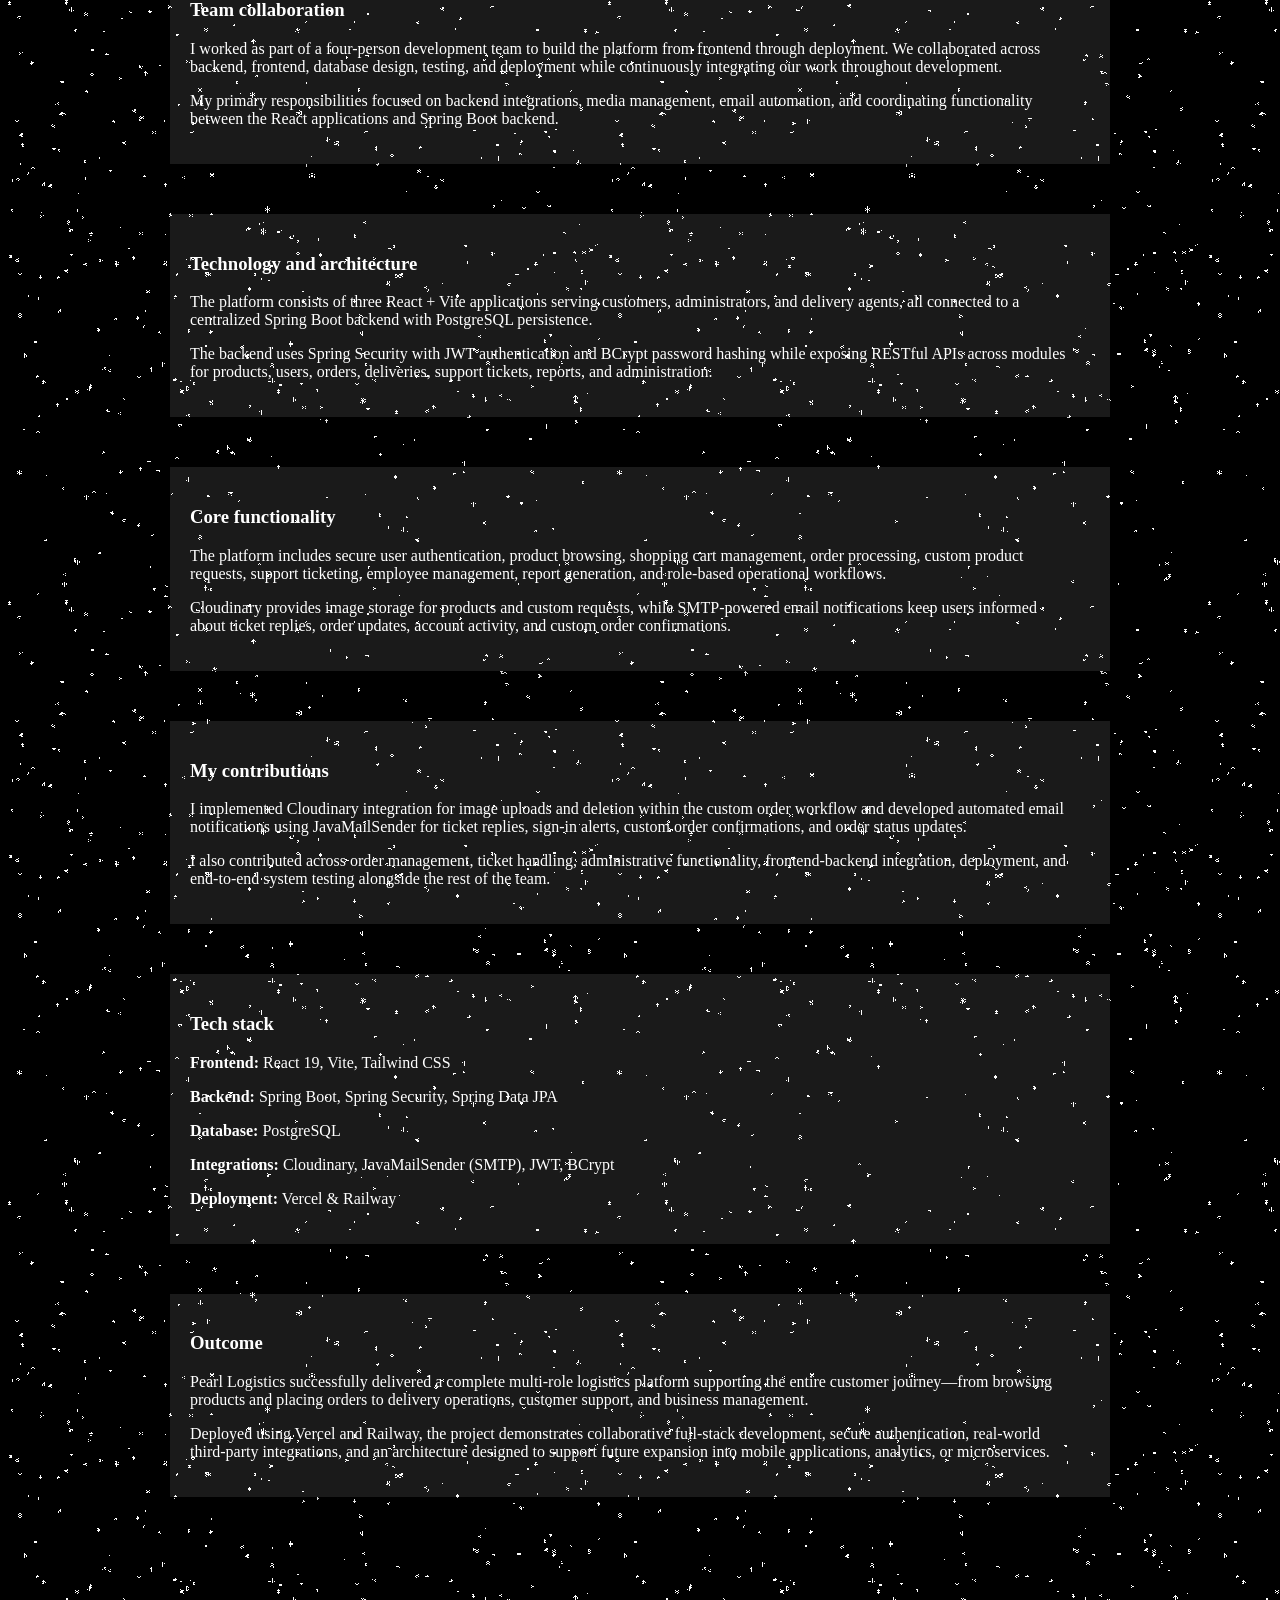
<file: pages/projects/pearl-logistics.html>
```html
<!DOCTYPE html>
<html lang="en">
	<head>
		<meta charset="UTF-8">
		<meta name="viewport" content="width=device-width, initial-scale=1.0">
		<title>Pearl Logistics</title>

		<link href="../../styles.css" rel="stylesheet" type="text/css" media="all">
		<link href="../../projects.css" rel="stylesheet" type="text/css" media="all">

		<meta name="author" content="supremestrawhat">
		<link rel="icon" href="../../images/pro-pic.png">
	</head>

	<body>

		<main>

			<div class="project-hero">

				<div class="project-hero-copy">
					<p class="project-eyebrow">Object Oriented Analysis and Design Project</p>

					<h2>Pearl Logistics</h2>

					<p>
						Pearl Logistics is a full-stack logistics and commerce platform built to
						streamline product ordering, delivery operations, and business management
						through dedicated experiences for customers, administrators, and delivery
						agents.
					</p>

					<div class="project-actions">
						<a href="https://github.com/SLIIT-FacultyOfComputing/group-project-group-3"
							class="project-button"
							target="_blank"
							rel="noopener noreferrer">
							Codebase
						</a>

						<a href="../projects.html"
							class="project-button project-button-secondary">
							Back to projects
						</a>
					</div>
				</div>

				<div class="project-hero-aside">
					<div class="project-meta-card">
						<h3>Quick facts</h3>

						<p><strong>Role:</strong> Full-Stack Developer</p>
						<p><strong>Team:</strong> 4 developers</p>
						<p><strong>Stack:</strong> Spring Boot, React, PostgreSQL</p>
						<p><strong>Deployment:</strong> Vercel & Railway</p>
					</div>
				</div>

			</div>

			<div class="project-box">
				<div class="text-side">

					<h3>Full-stack logistics and commerce platform</h3>

					<p>
						Pearl Logistics is a production-style logistics and commerce platform that
						brings together online shopping, order fulfillment, delivery management,
						customer support, and business administration into one unified system.
					</p>

					<p>
						Developed as a collaborative university project, it demonstrates secure
						authentication, role-based access control, third-party integrations,
						and deployment across multiple frontend applications backed by a single
						Spring Boot API.
					</p>

				</div>
			</div>

			<a href="https://github.com/SLIIT-FacultyOfComputing/group-project-group-3"
				class="div-links"
				target="_blank"
				rel="noopener noreferrer">

				<div class="project-box project-media-box">
					<img
						src="../../images/projects/pearl-logistics.png"
						alt="Pearl Logistics preview"
						class="project-image project-detail-image">
				</div>

			</a>

			<div class="project-box">
				<div class="text-side">

					<h3>Problem addressed</h3>

					<p>
						Managing logistics, online sales, deliveries, and customer support through
						separate systems often leads to inefficient workflows and fragmented user
						experiences. Organizations need a centralized platform where customers,
						employees, and delivery personnel can interact seamlessly.
					</p>

					<p>
						Pearl Logistics unifies these workflows by providing dedicated interfaces
						for customers, administrators, and delivery agents while sharing a common
						backend and database.
					</p>

				</div>
			</div>

			<div class="project-box">
				<div class="text-side">

					<h3>Team collaboration</h3>

					<p>
						I worked as part of a four-person development team to build the platform
						from frontend through deployment. We collaborated across backend,
						frontend, database design, testing, and deployment while continuously
						integrating our work throughout development.
					</p>

					<p>
						My primary responsibilities focused on backend integrations, media
						management, email automation, and coordinating functionality between the
						React applications and Spring Boot backend.
					</p>

				</div>
			</div>

			<div class="project-box">
				<div class="text-side">

					<h3>Technology and architecture</h3>

					<p>
						The platform consists of three React + Vite applications serving customers,
						administrators, and delivery agents, all connected to a centralized Spring
						Boot backend with PostgreSQL persistence.
					</p>

					<p>
						The backend uses Spring Security with JWT authentication and BCrypt password
						hashing while exposing RESTful APIs across modules for products, users,
						orders, deliveries, support tickets, reports, and administration.
					</p>

				</div>
			</div>

			<div class="project-box">
				<div class="text-side">

					<h3>Core functionality</h3>

					<p>
						The platform includes secure user authentication, product browsing,
						shopping cart management, order processing, custom product requests,
						support ticketing, employee management, report generation, and
						role-based operational workflows.
					</p>

					<p>
						Cloudinary provides image storage for products and custom requests, while
						SMTP-powered email notifications keep users informed about ticket replies,
						order updates, account activity, and custom order confirmations.
					</p>

				</div>
			</div>

			<div class="project-box">
				<div class="text-side">

					<h3>My contributions</h3>

					<p>
						I implemented Cloudinary integration for image uploads and deletion within
						the custom order workflow and developed automated email notifications
						using JavaMailSender for ticket replies, sign-in alerts, custom order
						confirmations, and order status updates.
					</p>

					<p>
						I also contributed across order management, ticket handling, administrative
						functionality, frontend-backend integration, deployment, and end-to-end
						system testing alongside the rest of the team.
					</p>

				</div>
			</div>

			<div class="project-box">
				<div class="text-side">

					<h3>Tech stack</h3>

					<p>
						<strong>Frontend:</strong> React 19, Vite, Tailwind CSS
					</p>

					<p>
						<strong>Backend:</strong> Spring Boot, Spring Security, Spring Data JPA
					</p>

					<p>
						<strong>Database:</strong> PostgreSQL
					</p>

					<p>
						<strong>Integrations:</strong> Cloudinary, JavaMailSender (SMTP), JWT,
						BCrypt
					</p>

					<p>
						<strong>Deployment:</strong> Vercel & Railway
					</p>

				</div>
			</div>

			<div class="project-box">
				<div class="text-side">

					<h3>Outcome</h3>

					<p>
						Pearl Logistics successfully delivered a complete multi-role logistics
						platform supporting the entire customer journey—from browsing products and
						placing orders to delivery operations, customer support, and business
						management.
					</p>

					<p>
						Deployed using Vercel and Railway, the project demonstrates collaborative
						full-stack development, secure authentication, real-world third-party
						integrations, and an architecture designed to support future expansion
						into mobile applications, analytics, or microservices.
					</p>

				</div>
			</div>

		</main>

		<br>

		<footer>
			<p>
				<a href="../../index.html" id="footer-nav">Home</a> |
				<a href="../about-me.html" id="footer-nav">About me</a> |
				<a href="https://medium.com/@supremestrawhat" id="footer-nav">Blog</a> |
				<a href="../contact.html" id="footer-nav">Contact</a> |
				<a href="../projects.html" id="footer-nav">Back</a>
			</p>
		</footer>

	</body>
</html>
```
</file>
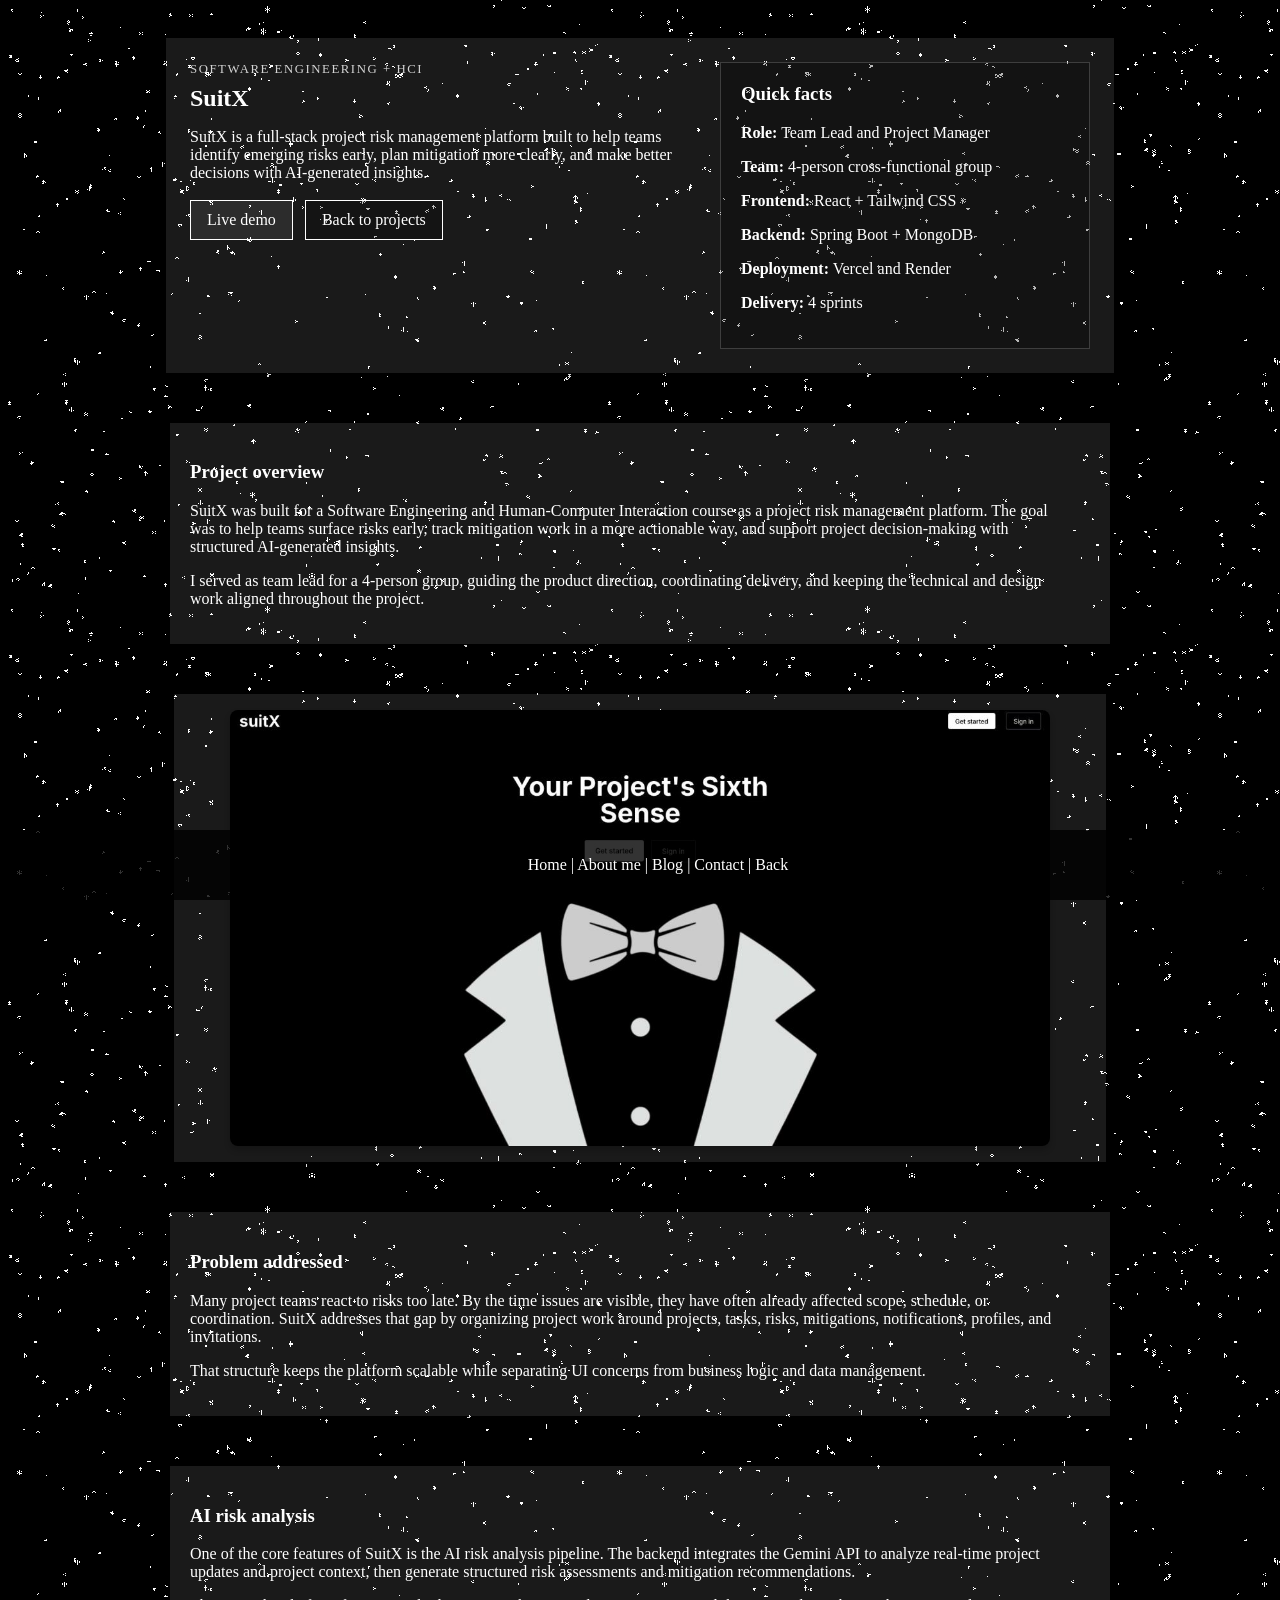
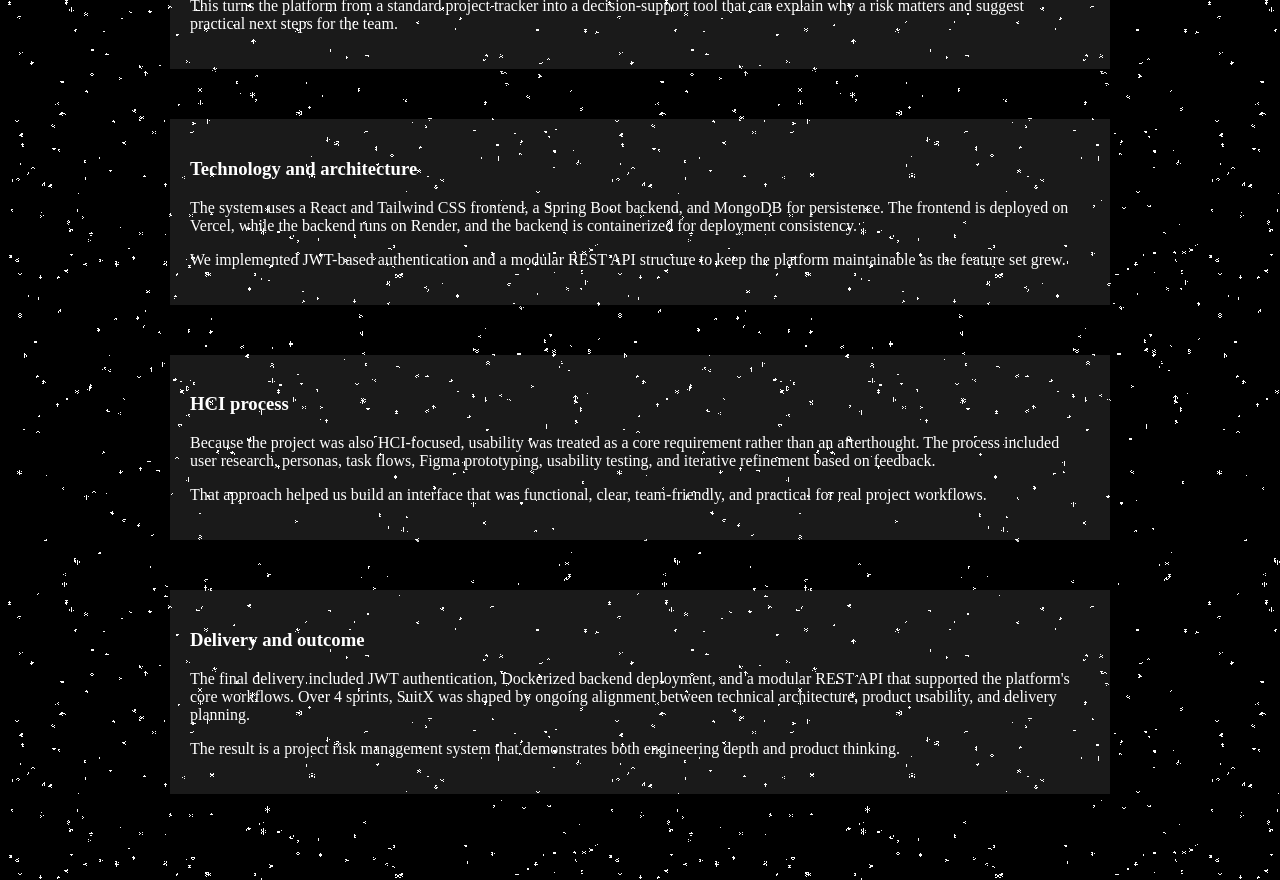
<file: pages/projects/suitx.html>
<!DOCTYPE html>
<html lang="en">
  <head>
    <meta charset="UTF-8">
    <meta name="viewport" content="width=device-width, initial-scale=1.0">
    <title>SuitX</title>
    <link href="../../styles.css" rel="stylesheet" type="text/css" media="all">
    <link href="../../projects.css" rel="stylesheet" type="text/css" media="all">
    <meta name="author" content="supremestrawhat">
    <link rel="icon" href="../../images/pro-pic.png">
  </head>
  <body>
    <main>
      <div class="project-hero">
        <div class="project-hero-copy">
          <p class="project-eyebrow">Software Engineering + HCI</p>
          <h2>SuitX</h2>
          <p>
            SuitX is a full-stack project risk management platform built to help teams identify emerging risks early,
            plan mitigation more clearly, and make better decisions with AI-generated insights.
          </p>
          <div class="project-actions">
			<a href="https://suit-x.vercel.app/" class="project-button" target="_blank" rel="noopener noreferrer">Live demo</a>
            <a href="../projects.html" class="project-button project-button-secondary">Back to projects</a>
          </div>
        </div>
        <div class="project-hero-aside">
          <div class="project-meta-card">
            <h3>Quick facts</h3>
            <p><strong>Role:</strong> Team Lead and Project Manager</p>
            <p><strong>Team:</strong> 4-person cross-functional group</p>
            <p><strong>Frontend:</strong> React + Tailwind CSS</p>
            <p><strong>Backend:</strong> Spring Boot + MongoDB</p>
            <p><strong>Deployment:</strong> Vercel and Render</p>
            <p><strong>Delivery:</strong> 4 sprints</p>
          </div>
        </div>
      </div>

      <div class="project-box">
        <div class="text-side">
          <h3>Project overview</h3>
          <p>
            SuitX was built for a Software Engineering and Human-Computer Interaction course as a project risk management
            platform. The goal was to help teams surface risks early, track mitigation work in a more actionable way, and support
            project decision-making with structured AI-generated insights.
          </p>
          <p>
            I served as team lead for a 4-person group, guiding the product direction, coordinating delivery, and keeping the
            technical and design work aligned throughout the project.
          </p>
        </div>
      </div>

      <a href="https://suit-x.vercel.app/" class="div-links" target="_blank" rel="noopener noreferrer">
        <div class="project-box project-media-box">
          <img src="../../images/projects/suitx.jpg" alt="SuitX project preview" class="project-image project-detail-image">
        </div>
      </a>

      <div class="project-box">
        <div class="text-side">
          <h3>Problem addressed</h3>
          <p>
            Many project teams react to risks too late. By the time issues are visible, they have often already affected scope,
            schedule, or coordination. SuitX addresses that gap by organizing project work around projects, tasks, risks,
            mitigations, notifications, profiles, and invitations.
          </p>
          <p>
            That structure keeps the platform scalable while separating UI concerns from business logic and data management.
          </p>
        </div>
      </div>

      <div class="project-box">
        <div class="text-side">
          <h3>AI risk analysis</h3>
          <p>
            One of the core features of SuitX is the AI risk analysis pipeline. The backend integrates the Gemini API to analyze
            real-time project updates and project context, then generate structured risk assessments and mitigation recommendations.
          </p>
          <p>
            This turns the platform from a standard project tracker into a decision-support tool that can explain why a risk matters
            and suggest practical next steps for the team.
          </p>
        </div>
      </div>

      <div class="project-box">
        <div class="text-side">
          <h3>Technology and architecture</h3>
          <p>
            The system uses a React and Tailwind CSS frontend, a Spring Boot backend, and MongoDB for persistence. The frontend is
            deployed on Vercel, while the backend runs on Render, and the backend is containerized for deployment consistency.
          </p>
          <p>
            We implemented JWT-based authentication and a modular REST API structure to keep the platform maintainable as the feature
            set grew.
          </p>
        </div>
      </div>

      <div class="project-box">
        <div class="text-side">
          <h3>HCI process</h3>
          <p>
            Because the project was also HCI-focused, usability was treated as a core requirement rather than an afterthought.
            The process included user research, personas, task flows, Figma prototyping, usability testing, and iterative refinement
            based on feedback.
          </p>
          <p>
            That approach helped us build an interface that was functional, clear, team-friendly, and practical for real project workflows.
          </p>
        </div>
      </div>

      <div class="project-box">
        <div class="text-side">
          <h3>Delivery and outcome</h3>
          <p>
            The final delivery included JWT authentication, Dockerized backend deployment, and a modular REST API that supported the
            platform's core workflows. Over 4 sprints, SuitX was shaped by ongoing alignment between technical architecture,
            product usability, and delivery planning.
          </p>
          <p>
            The result is a project risk management system that demonstrates both engineering depth and product thinking.
          </p>
        </div>
      </div>
    </main>
    <br>
    <footer>
        <p>
            <a href="../../index.html" id="footer-nav">Home</a> | 
            <a href="../about-me.html" id="footer-nav">About me</a> | 
        <a href="https://medium.com/@supremestrawhat" id="footer-nav">Blog</a> | 
            <a href="../contact.html" id="footer-nav">Contact</a> |
            <a href="../projects.html" id="footer-nav">Back</a>
        </p>
    </footer>
  </body>
</html>
</file>
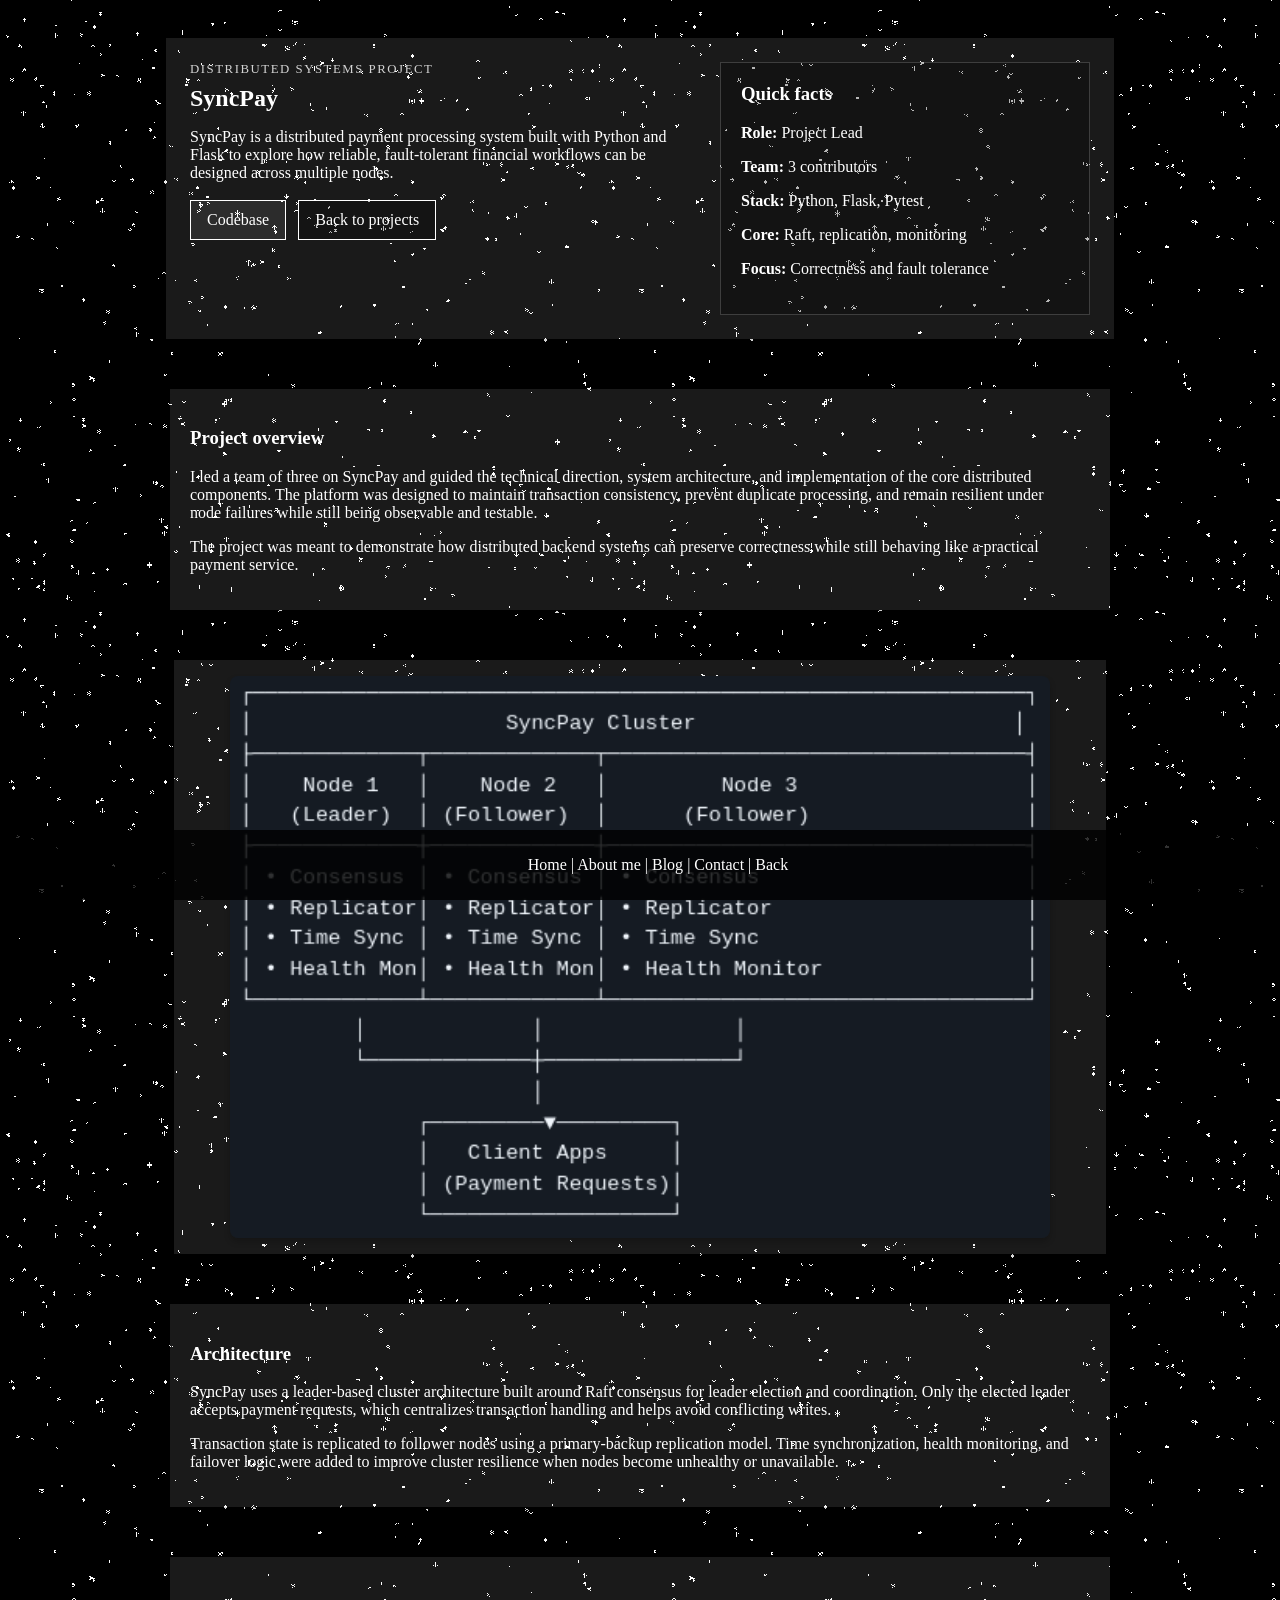
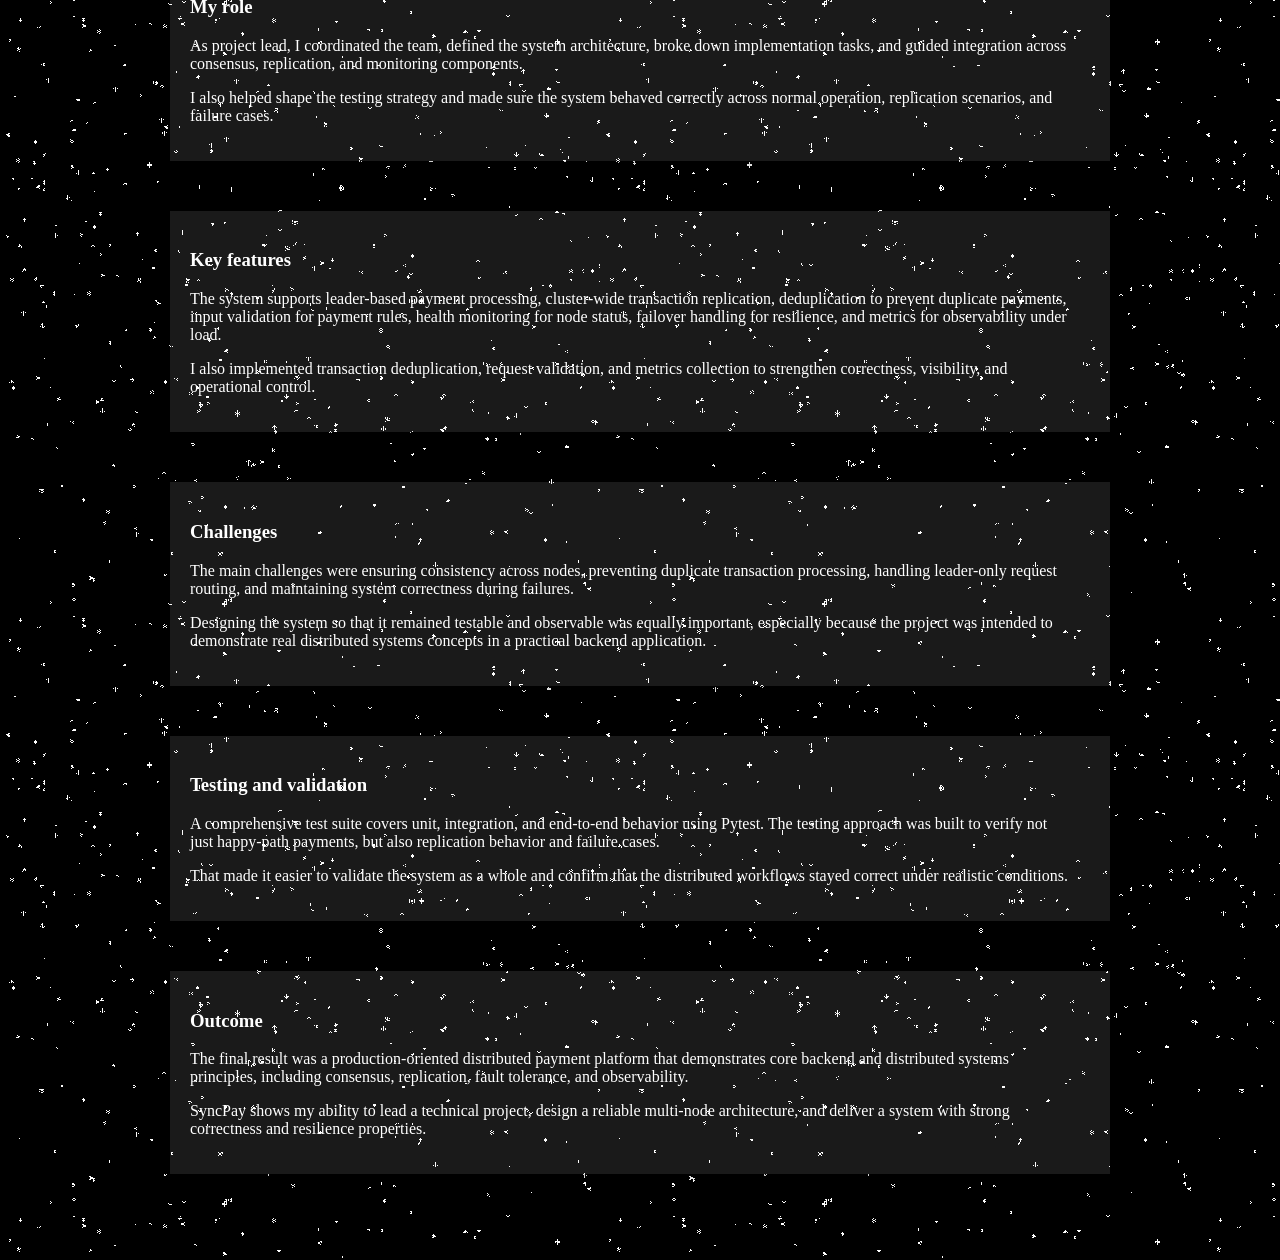
<file: pages/projects/syncpay.html>
<!DOCTYPE html>
<html lang="en">
  <head>
    <meta charset="UTF-8">
    <meta name="viewport" content="width=device-width, initial-scale=1.0">
    <title>SyncPay</title>
    <link href="../../styles.css" rel="stylesheet" type="text/css" media="all">
    <link href="../../projects.css" rel="stylesheet" type="text/css" media="all">
    <meta name="author" content="supremestrawhat">
    <link rel="icon" href="../../images/pro-pic.png">
  </head>
  <body>
    <main>
      <div class="project-hero">
        <div class="project-hero-copy">
          <p class="project-eyebrow">Distributed Systems Project</p>
          <h2>SyncPay</h2>
          <p>
            SyncPay is a distributed payment processing system built with Python and Flask to explore how reliable,
            fault-tolerant financial workflows can be designed across multiple nodes.
          </p>
          <div class="project-actions">
            <a href="https://github.com/K-M-Shehan/syncpay" class="project-button">Codebase</a>
            <a href="../projects.html" class="project-button project-button-secondary">Back to projects</a>
          </div>
        </div>
        <div class="project-hero-aside">
          <div class="project-meta-card">
            <h3>Quick facts</h3>
            <p><strong>Role:</strong> Project Lead</p>
            <p><strong>Team:</strong> 3 contributors</p>
            <p><strong>Stack:</strong> Python, Flask, Pytest</p>
            <p><strong>Core:</strong> Raft, replication, monitoring</p>
            <p><strong>Focus:</strong> Correctness and fault tolerance</p>
          </div>
        </div>
      </div>

      <div class="project-box">
        <div class="text-side">
          <h3>Project overview</h3>
          <p>
            I led a team of three on SyncPay and guided the technical direction, system architecture, and implementation of the
            core distributed components. The platform was designed to maintain transaction consistency, prevent duplicate
            processing, and remain resilient under node failures while still being observable and testable.
          </p>
          <p>
            The project was meant to demonstrate how distributed backend systems can preserve correctness while still behaving like
            a practical payment service.
          </p>
        </div>
      </div>

      <div class="project-box project-media-box">
        <img src="../../images/projects/syncpay.png" alt="SyncPay project preview" class="project-image project-detail-image">
      </div>

      <div class="project-box">
        <div class="text-side">
          <h3>Architecture</h3>
          <p>
            SyncPay uses a leader-based cluster architecture built around Raft consensus for leader election and coordination.
            Only the elected leader accepts payment requests, which centralizes transaction handling and helps avoid conflicting writes.
          </p>
          <p>
            Transaction state is replicated to follower nodes using a primary-backup replication model. Time synchronization,
            health monitoring, and failover logic were added to improve cluster resilience when nodes become unhealthy or unavailable.
          </p>
        </div>
      </div>

      <div class="project-box">
        <div class="text-side">
          <h3>My role</h3>
          <p>
            As project lead, I coordinated the team, defined the system architecture, broke down implementation tasks, and guided
            integration across consensus, replication, and monitoring components.
          </p>
          <p>
            I also helped shape the testing strategy and made sure the system behaved correctly across normal operation,
            replication scenarios, and failure cases.
          </p>
        </div>
      </div>

      <div class="project-box">
        <div class="text-side">
          <h3>Key features</h3>
          <p>
            The system supports leader-based payment processing, cluster-wide transaction replication, deduplication to prevent
            duplicate payments, input validation for payment rules, health monitoring for node status, failover handling for
            resilience, and metrics for observability under load.
          </p>
          <p>
            I also implemented transaction deduplication, request validation, and metrics collection to strengthen correctness,
            visibility, and operational control.
          </p>
        </div>
      </div>

      <div class="project-box">
        <div class="text-side">
          <h3>Challenges</h3>
          <p>
            The main challenges were ensuring consistency across nodes, preventing duplicate transaction processing, handling
            leader-only request routing, and maintaining system correctness during failures.
          </p>
          <p>
            Designing the system so that it remained testable and observable was equally important, especially because the project
            was intended to demonstrate real distributed systems concepts in a practical backend application.
          </p>
        </div>
      </div>

      <div class="project-box">
        <div class="text-side">
          <h3>Testing and validation</h3>
          <p>
            A comprehensive test suite covers unit, integration, and end-to-end behavior using Pytest. The testing approach was
            built to verify not just happy-path payments, but also replication behavior and failure cases.
          </p>
          <p>
            That made it easier to validate the system as a whole and confirm that the distributed workflows stayed correct under
            realistic conditions.
          </p>
        </div>
      </div>

      <div class="project-box">
        <div class="text-side">
          <h3>Outcome</h3>
          <p>
            The final result was a production-oriented distributed payment platform that demonstrates core backend and distributed
            systems principles, including consensus, replication, fault tolerance, and observability.
          </p>
          <p>
            SyncPay shows my ability to lead a technical project, design a reliable multi-node architecture, and deliver a system
            with strong correctness and resilience properties.
          </p>
        </div>
      </div>
    </main>
    <br>
    <footer>
        <p>
            <a href="../../index.html" id="footer-nav">Home</a> | 
            <a href="../about-me.html" id="footer-nav">About me</a> | 
        <a href="https://medium.com/@supremestrawhat" id="footer-nav">Blog</a> | 
            <a href="../contact.html" id="footer-nav">Contact</a> |
            <a href="../projects.html" id="footer-nav">Back</a>
        </p>
    </footer>
  </body>
</html>
</file>
<file: styles.css>
:root {
  --body-bg-img: url('./images/snow2.gif');
}

body {
  background-image: var(--body-bg-img);
  background-repeat: repeat;
  background-size: auto;
  background-color: black;
}

.wrapper {
  height: 100vh; /* Take full viewport height */
  display: flex; /* Use flexbox for centering */
  justify-content: center; /* Center horizontally */
  align-items: center; /* Center vertically */
  margin: 0; /* Remove default margin */
}

.grid-container {
  display: grid;
  grid-template-columns: repeat(auto-fit, minmax(200px, 1fr));
  grid-auto-rows: minmax(200px, auto);
  gap: 10px;
  max-width: 80%; /* Limits width to 80% of the page */
  margin: 0 auto; /* Centers the grid horizontally */
  padding: 10px; /* Adds space on the sides */
}

.grid-items {
  display: flex;
  justify-content: center;
  align-items: center;
  flex-direction: column;
  border: 2px solid #333;
  padding: 20px;
  text-align: center;
  font-size: 20px;
  color: white;
  height: 500px;
  background-color: rgba(128, 128, 128, 0.2);
}

.link-div {
  display: block;
  text-decoration: none;
  color: inherit;
  width: 100%;
}

.nav {
  display: flex;
  align-items: center;
  justify-content: center;
  color: white;
  width: 100%;
  transition: transform 0.3s ease, box-shadow 0.3s ease; /* Smooth hover effect */
}

.link-div:hover .nav{
  background-color: rgba(128, 128, 128, 0.2);
  transform: scale(1.02); /* Slight zoom-in effect */
  box-shadow: 0px 6px 10px rgba(0, 0, 0, 0.3); /* Enhanced shadow on hover */
  text-decoration: underline;
}

/*about me specific stuff*/

.about-me-div {
  max-width: 80%;
  background-color: rgba(128, 128, 128, 0.2);
  display: flex;
  justify-content: center;
  align-items: center;
  flex-direction: column;
  border: 2px solid #333;
  padding: 50px;
  text-align: center;
  font-size: 20px;
  color: white;
  height: 500px;
}

#footer-nav {
  text-decoration: none;
  color: white;
}

#footer-nav:hover {
  text-decoration: underline;
}

footer {
    text-align: center;
    padding: 10px;
    background-color: rgba(0, 0, 0, 0.8);
    color: white;
    position: fixed;
    bottom: 0;
    width: 100%;
}

main {
  color: white;
  padding: 10px;
  margin: 0 auto;
  max-width: 80%;
}
.text-side {
    flex: 1; /* Takes available space */
    padding-right: 20px; /* Adds space between text and image */
}

.img-side img {
  width: 250px;
  border-radius: 8px;
}

.contact-links a {
  text-decoration: none;
  color: #00bcd4;
}

.contact-links a:hover {
  text-decoration: underline;
  color: gray;
}

/* obviously i did not write these media queries, gpt did. why? cause i'm lazy*/
/*ps: i shouldn't have been lazy, this looks like shit*/

/* Mobile devices (max-width: 600px) */
@media (max-width: 600px) {
  .wrapper {
    height: auto; /* Allow content to dictate height */
    padding: 20px;
    display: flex;
    flex-direction: column;
    align-items: center;
  }

  .grid-container {
    display: flex;
    flex-direction: column;
    align-items: center;
    max-width: 90%;
  }

  .grid-items {
    width: 100%;
    height: auto;
    padding: 15px;
  }

  img {
    width: 150px; /* Reduce image size */
  }

  /* Fix "About Me" text overflowing */
  .about-me-div {
    max-width: 90%;
    height: auto;
    overflow-wrap: break-word;
    word-wrap: break-word;
    padding: 20px;
  }

  /* Fix footer centering */
  footer {
    text-align: center;
    width: 100%;
    position: relative; /* Remove fixed positioning */
  }
}

/* Tablets (max-width: 900px) */
@media (max-width: 900px) {
  .grid-container {
    grid-template-columns: 1fr; /* Stack items vertically */
  }

  .grid-items {
    height: auto;
  }

  .nav {
    font-size: 18px; /* Slightly smaller text */
  }
}
</file>
<file: main/styles.css>
/*Variables*/
:root {
  --white: #f0f0f0;
  --green: #92D293;
  --blue: #45567d;
  --gray: #36393e;
}

* {
  margin: 0;
  padding: 0;
}

*,
*::before,
*::after {
  box-sizing: inherit;
}

html {
  box-sizing: border-box;
  font-size: 62.5%;
  scroll-behavior: smooth;
}

@media (max-width: 75em) {
  html {
    font-size: 60%;
  }
}

@media (max-width: 61.25em) {
  html {
    font-size: 58%;
  }
}

@media (max-width: 28.75em) {
  html {
    font-size: 55%;
  }
}

body {
  font-family: 'Poppins', sans-serif;
  font-size: 1.8rem;
  font-weight: 400;
  line-height: 1.4;
  color: var(--white);
}

h1,
h2 {
  font-family: 'Raleway', sans-serif;
  font-weight: 700;
  text-align: center;
}

h1 {
  font-size: 6rem;
}

h2 {
  font-size: 4.2rem;
}

ul {
  list-style: none;
}

a {
  text-decoration: none;
  color: var(--white);
}

img {
  display: block;
  width: 100%;
}

.nav {
  display: flex;
  justify-content: flex-end;
  position: fixed;
  top: 0;
  left: 0;
  width: 100%;
  background: var(--green);
  box-shadow: 0 2px 0 rgba(0, 0, 0, 0.4);
  z-index: 10;
}

.nav-list {
  display: flex;
  margin-right: 2rem;
}

@media (max-width: 28.75em) {
  .nav {
    justify-content: center;
  }

  .nav-list {
    margin: 0 1rem;
  }
}

.nav-list a {
  display: block;
  font-size: 2.2rem;
  padding: 2rem;
}

.nav-list a:hover {
  background: var(--blue);
}

.main-section {
  text-align: center;
  padding: 10rem 2rem;
  background: var(--blue);
}

.main-header {
  max-width: 700px; /*previously 640*/
  margin: 0 auto 6rem auto;
  border-bottom: 0.2rem solid var(--white);
}

.main-content {
  background: var(--gray);
  margin-top: 3px;
  margin-left: 25%;
  margin-right: 25%;
  margin-bottom: 3px;
  border-radius: 10px;
}

.button {
  display: inline-block;
  padding: 1rem 2rem;
  border-radius: 2px;
}

.button-show-all {
  font-size: 2rem;
  background: var(--gray);
  transition: background 0.3s ease-out;
}

.button-show-all:hover {
  background: var(--main-red);
}

.button-show-all:hover > i {
  transform: translateX(2px);
}

.button-show-all > i {
  margin-left: 10px;
  transform: translateX(0);
  transition: transform 0.3s ease-out;
}

.contact-section {
  display: flex;
  flex-direction: column;
  justify-content: center;
  align-items: center;
  text-align: center;
  width: 100%;
  height: 80vh;
  padding: 0 2rem;
  background: var(--gray);
}

.contacts-header > h2 {
  font-size: 6rem;
}

@media (max-width: 28.75em) {
  .contacts-header > h2 {
    font-size: 4rem;
  }
}

.contacts-header > p {
  font-style: italic;
}

.contact-links {
  display: flex;
  justify-content: center;
  width: 100%;
  max-width: 980px;
  margin-top: 4rem;
  flex-wrap: wrap;
}

.contact-details {
  font-size: 2.4rem;
  text-shadow: 2px 2px 1px #1f1f1f;
  transition: transform 0.3s ease-out;
}

.contact-details:hover {
  transform: translateY(8px);
}

footer {
  font-weight: 300;
  display: flex;
  justify-content: space-evenly;
  padding: 2rem;
  background: var(--gray);
  border-top: 4px solid var(--green);
}

footer > p {
  margin: 2rem;
}

footer i {
  vertical-align: middle;
}

@media (max-width: 28.75em) {
  footer {
    flex-direction: column;
    text-align: center;
  }
}
</file>
<file: projects.css>
.project-box {
  display: flex;
  align-items: center;
  justify-content: space-between;
  max-width: 900px;
  margin: 50px auto;
  padding: 20px;
  background-color: rgba(255, 255, 255, 0.1);
  border: white;
  box-shadow: 0px 4px 6px rgba(0, 0, 0, 0.2);
  transition: transform 0.3s ease, box-shadow 0.3s ease;
}

.project-hero {
  display: flex;
  align-items: stretch;
  justify-content: space-between;
  gap: 20px;
  max-width: 900px;
  margin: 20px auto 40px;
  padding: 24px;
  background-color: rgba(255, 255, 255, 0.1);
  box-shadow: 0px 4px 6px rgba(0, 0, 0, 0.2);
}

.project-hero-copy {
  flex: 1;
}

.project-hero-copy h2 {
  margin-top: 0;
  margin-bottom: 12px;
}

.project-eyebrow {
  margin: 0 0 8px;
  text-transform: uppercase;
  letter-spacing: 0.12em;
  font-size: 0.8rem;
  color: #d4d4d4;
}

.project-hero-aside {
  flex: 0 0 370px;
  min-width: 0;
}

.project-meta-card {
  height: 100%;
  width: 100%;
  box-sizing: border-box;
  padding: 20px;
  background-color: rgba(0, 0, 0, 0.28);
  border: 1px solid rgba(255, 255, 255, 0.18);
}

.project-meta-card h3 {
  margin-top: 0;
}

.project-actions {
  display: flex;
  flex-wrap: wrap;
  gap: 12px;
  margin-top: 18px;
}

.project-button {
  display: inline-block;
  padding: 10px 16px;
  border: 1px solid white;
  color: white;
  text-decoration: none;
  background-color: rgba(255, 255, 255, 0.08);
  transition: transform 0.3s ease, background-color 0.3s ease, box-shadow 0.3s ease;
}

.project-button:hover {
  transform: translateY(-2px);
  background-color: rgba(255, 255, 255, 0.18);
  box-shadow: 0px 6px 10px rgba(0, 0, 0, 0.3);
}

.project-button-secondary {
  background-color: rgba(0, 0, 0, 0.25);
}

.project-media-box {
  justify-content: center;
  padding: 16px;
}

.project-detail-image {
  width: 100%;
  max-width: 820px;
}

.project-box:hover {
  transform: scale(1.02);
  box-shadow: 0px 6px 10px rgba(0, 0, 0, 0.3);
}

.text-side {
  flex: 1;
  padding-right: 20px;
}

.img-side img {
  width: 250px;
  border-radius: 8px;
}

.div-links {
  text-decoration: none;
  color: white;
}

.project-image {
  width: 100%;
  object-fit: cover;
  border-radius: 8px;
  box-shadow: 0px 4px 6px rgba(0, 0, 0, 0.2);
}

@media (max-width: 900px) {
  .project-hero,
  .project-box {
    flex-direction: column;
    align-items: stretch;
  }

  .project-hero-aside {
    flex-basis: auto;
    width: 100%;
  }

  .project-meta-card {
    width: 100%;
  }

  .project-box {
    margin: 24px auto;
  }

  .text-side {
    padding-right: 0;
  }
}

@media (max-width: 600px) {
  .project-hero {
    padding: 18px;
  }

  .project-actions {
    flex-direction: column;
  }

  .project-button {
    text-align: center;
  }
}
</file>
